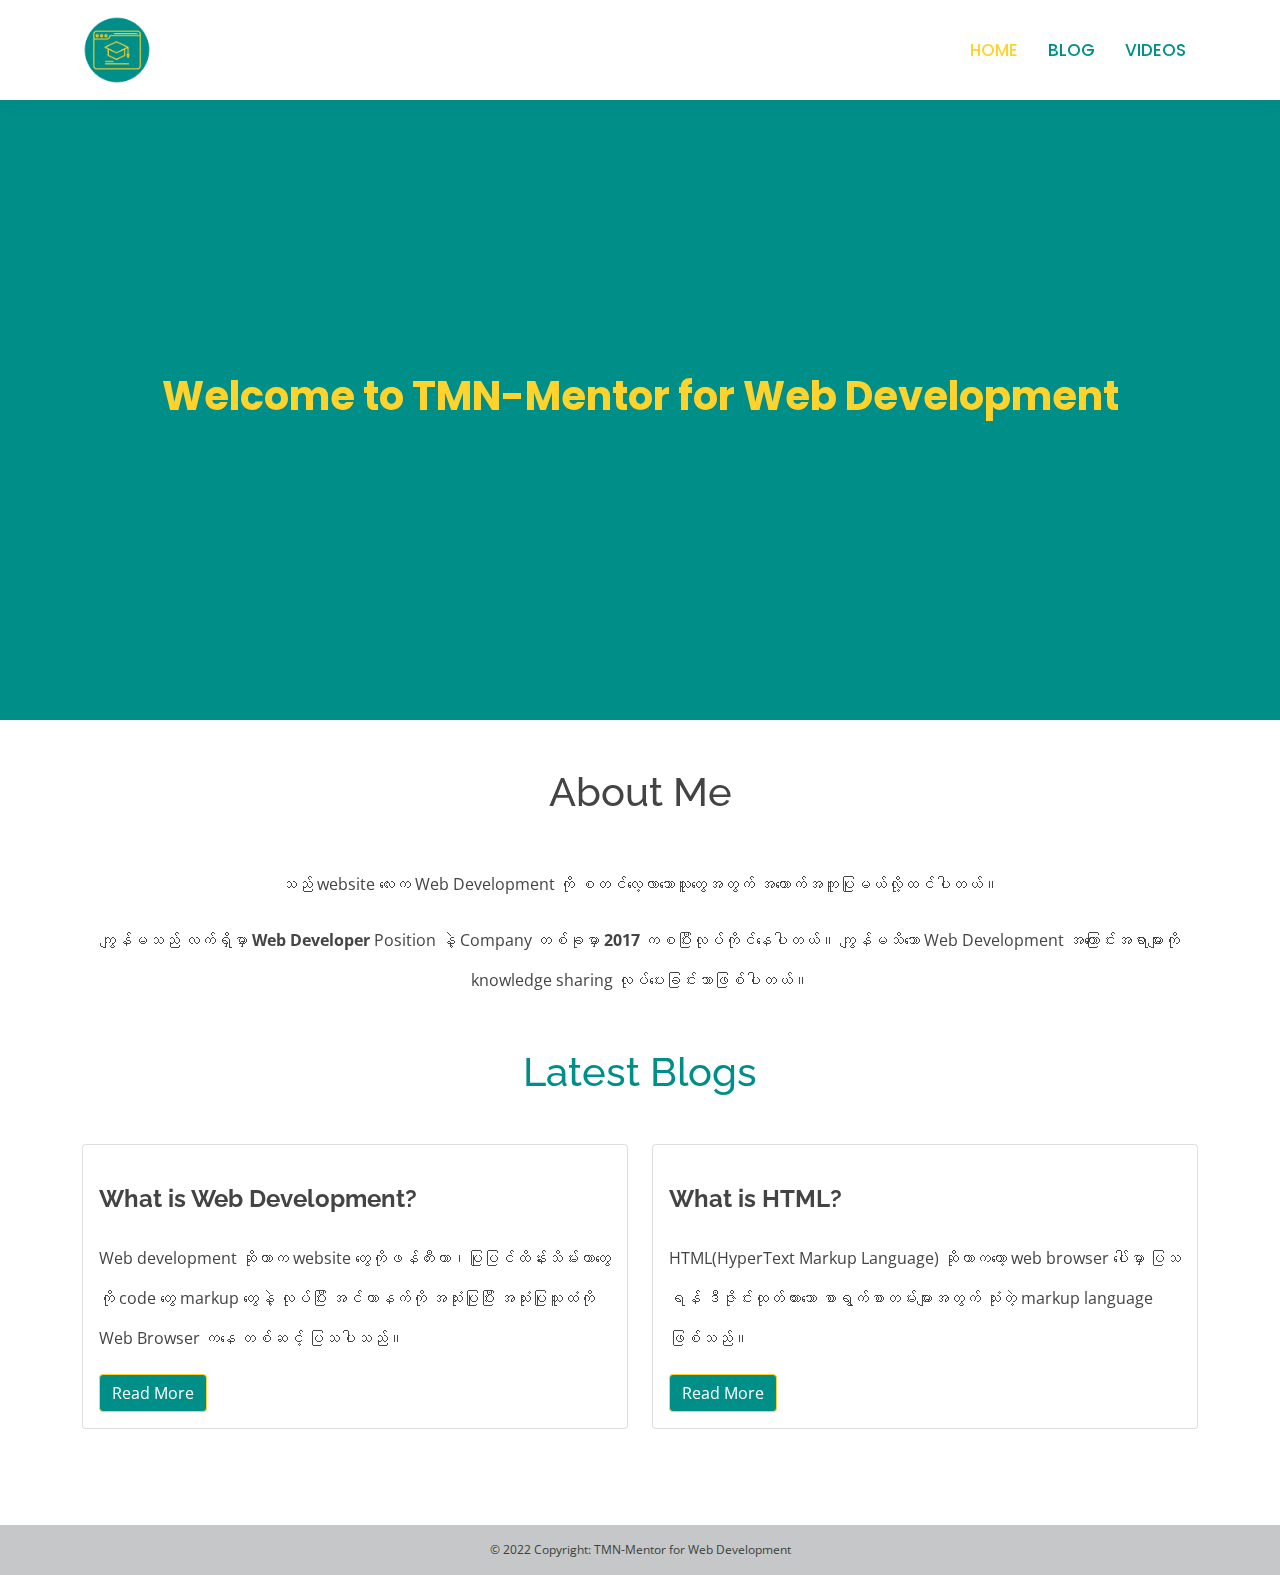
<file: index.html>
<!DOCTYPE html>
<html lang="en">

  <head>
    <meta charset="utf-8">
    <meta content="width=device-width, initial-scale=1.0" name="viewport">

    <title>TMN-Mentor for Web</title>
    <meta content="" name="description">
    <meta content="" name="keywords">

    <!-- Favicons -->
    <link href="img/favicon.ico" rel="icon">

    <!-- Google Fonts -->
    <link href="https://fonts.googleapis.com/css?family=Open+Sans:300,300i,400,400i,600,600i,700,700i|Raleway:300,300i,400,400i,500,500i,600,600i,700,700i|Poppins:300,300i,400,400i,500,500i,600,600i,700,700i" rel="stylesheet">

    <!-- Vendor CSS Files -->
    <link href="vendor/animate.css/animate.min.css" rel="stylesheet">
    <link href="vendor/aos/aos.css" rel="stylesheet">
    <link href="vendor/bootstrap/css/bootstrap.min.css" rel="stylesheet">
    <link href="vendor/bootstrap-icons/bootstrap-icons.css" rel="stylesheet">
    <link href="vendor/boxicons/css/boxicons.min.css" rel="stylesheet">
    <link href="vendor/remixicon/remixicon.css" rel="stylesheet">
    <link href="vendor/swiper/swiper-bundle.min.css" rel="stylesheet">

    <!-- Template Main CSS File -->
    <link href="css/style.css" rel="stylesheet">

  </head>

  <body>
    <!-- ======= Header ======= -->
    <header id="header" class="fixed-top">
      <div class="container header">
        <a href="index.html"><img src="img/logo.png" class="logo"></a>
        <div class="container d-flex align-items-center">
          <nav id="navbar" class="navbar order-last order-lg-0">
            <ul>
              <li><a class="active" href="index.html">Home</a></li>
              <li><a href="blog.html">Blog</a></li>
              <li><a href="video.html">Videos</a></li>
              <!-- <li><a href="example.html">Example of code file</a></li>
              <li><a href="Reference.html">References for coding</a></li> -->
            </ul>
            <i class="bi bi-list mobile-nav-toggle"></i>
          </nav><!-- .navbar -->
        </div>
      </div>
    </header><!-- End Header -->

    <!-- ======= Hero Section ======= -->
    <section id="hero" class="d-flex justify-content-center align-items-center">
      <div class="container position-relative" data-aos="zoom-in" data-aos-delay="100">
      <h1>Welcome to TMN-Mentor for Web Development</h1>
    </section>
    <!-- ======= End Hero Section ======= -->

    <!-- ======= Main Section ======= -->
    <main id="main">
      <div class="container" data-aos="fade-up">
        <h1 class="text-center m-5">About Me</h1>
        <div class="text-center">
          <p>သည် website လေးက Web Development ကို စတင်လေ့လာသောသူတွေအတွက် အထောက်အကူပြုမယ်လို့ထင်ပါတယ်။</p>
          <p>ကျွန်မသည် လက်ရှိမှာ <b>Web Developer</b> Position နဲ့ Company တစ်ခုမှာ <b>2017</b> ကစပြီးလုပ်ကိုင်နေပါတယ်။ ကျွန်မသိသော Web Development အကြောင်းအရာများကို knowledge sharing လုပ်ပေးခြင်းသာဖြစ်ပါတယ်။</p>
        </div>

        <a href="blog.html"><h1 class="text-center m-5">Latest Blogs</h1></a>
        <div class="row row-cols-1 row-cols-md-2 g-4">
          <div class="col">
            <div class="card">
              <div class="card-body">
                <h4 class="card-title"><strong>What is Web Development?</strong></h4>
                <p class="card-text">Web development ဆိုတာက website တွေကိုဖန်တီးတာ၊ပြုပြင်ထိန်းသိမ်းတာတွေကို code တွေ markup တွေနဲ့ လုပ်ပြီး အင်တာနက်ကို အသုံးပြုပြီး အသုံးပြုသူထံကို Web Browser ကနေ တစ်ဆင့် ပြသပါသည်။
                </p>
                <a href="web-development.html" class="btn btn-primary">Read More</a>
              </div>
            </div>
          </div>

          <div class="col">
            <div class="card">
              <div class="card-body">
                <h4 class="card-title"><strong>What is HTML?</strong></h4>
                <p class="card-text">HTML(HyperText Markup Language) ဆိုတာကတော့ web browser ပေါ်မှာ ပြသရန် ဒီဇိုင်းထုတ်ထားသော စာရွက်စာတမ်းများအတွက် သုံးတဲ့ markup language ဖြစ်သည်။</p>
                <a href="what’s-Html.html" class="btn btn-primary">Read More</a>
              </div>
            </div>
          </div>
        </div>
      </div>
    </main>
    <!-- ======= End Main Section ======= -->

    <!-- ======= Preloader Section ======= -->
    <div id="preloader"></div>
    <a href="#" class="back-to-top d-flex align-items-center justify-content-center"><i class="bi bi-arrow-up-short"></i></a>
    <!-- ======= End Preloader Section ======= -->

    <!-- ======= Footer Section ======= -->
    <footer class="bg-light text-center text-lg-start">
      <div class="text-center p-3" style="background-color: rgba(0, 0, 0, 0.2);">
        © 2022 Copyright: TMN-Mentor for Web Development</a>
      </div>
    </footer>
    <!-- ======= Footer Section ======= -->
     <!-- Vendor JS Files -->
    <script src="vendor/purecounter/purecounter.js"></script>
    <script src="vendor/aos/aos.js"></script>
    <script src="vendor/bootstrap/js/bootstrap.bundle.min.js"></script>
    <script src="vendor/swiper/swiper-bundle.min.js"></script>
    <script src="vendor/php-email-form/validate.js"></script>
    <!-- Template Main JS File -->
    <script src="js/main.js"></script>
  </body>
</html>
</file>
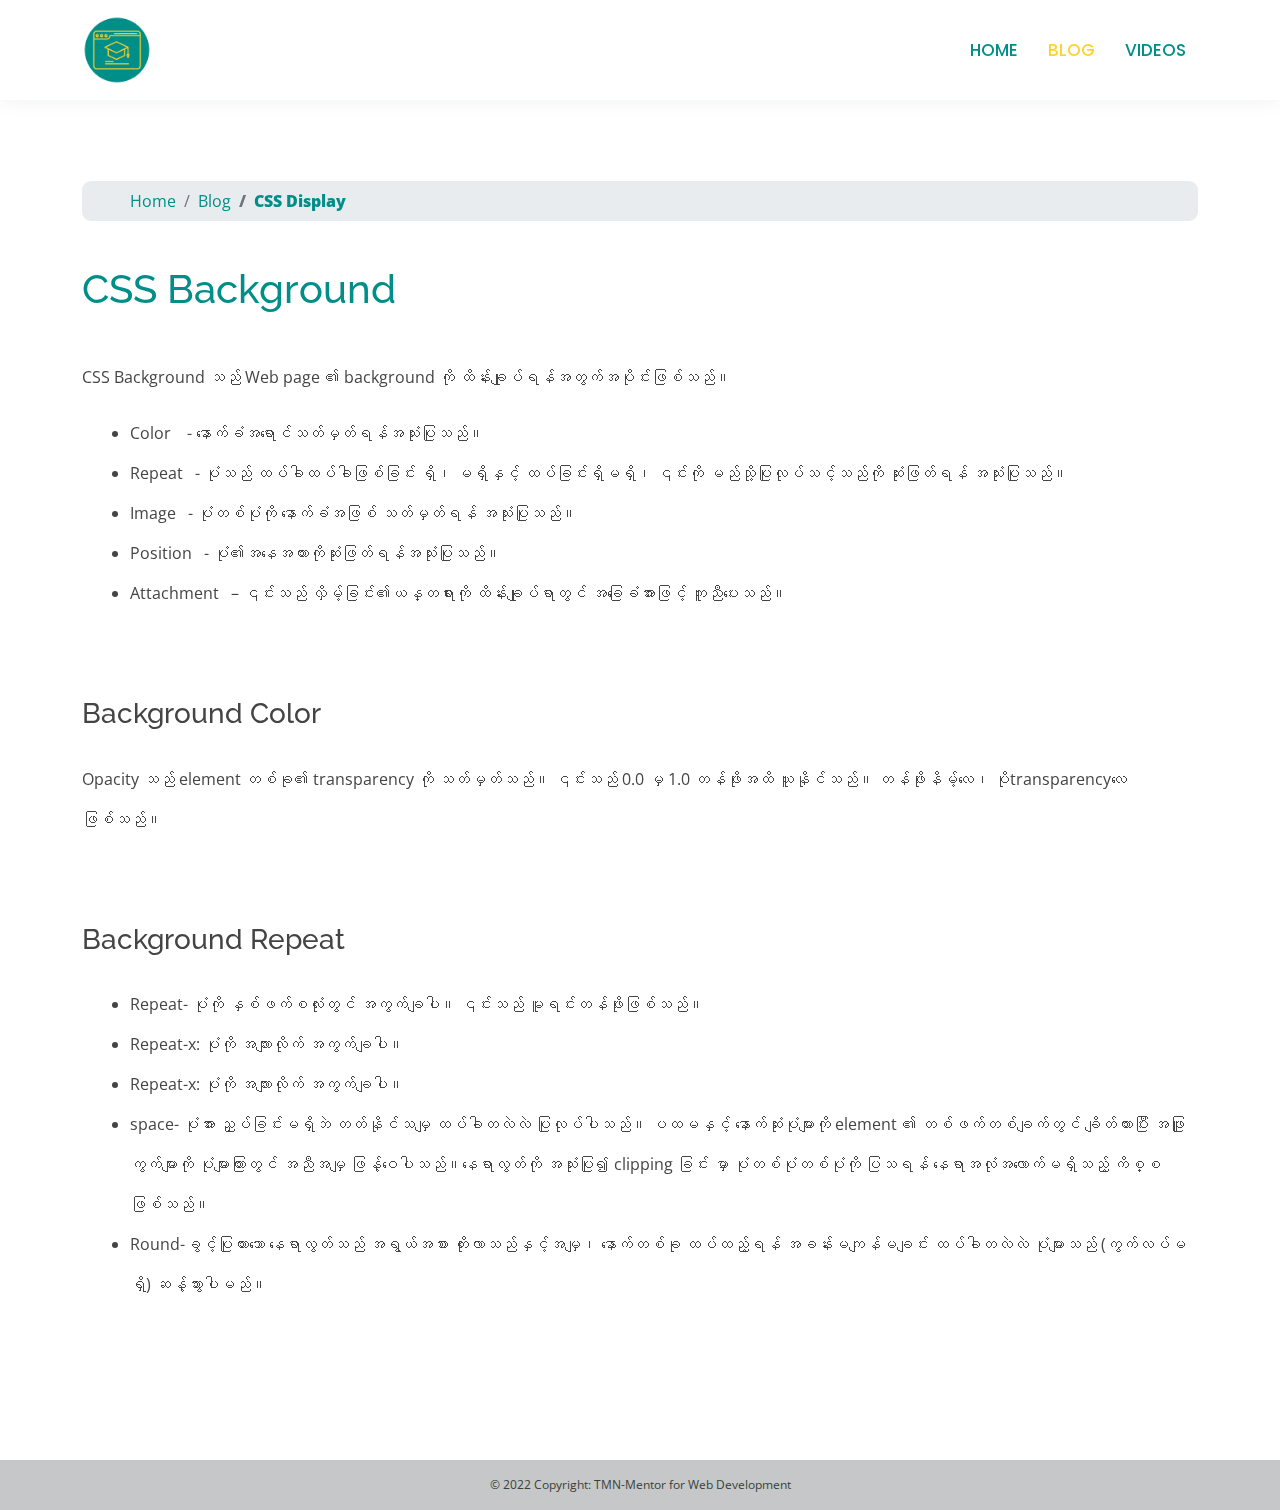
<file: css-background.html>
<!DOCTYPE html>
<html lang="en">

  <head>
    <meta charset="utf-8">
    <meta content="width=device-width, initial-scale=1.0" name="viewport">

    <title>CSS Background | TMN-Mentor for Web Development</title>
    <meta content="" name="description">
    <meta content="" name="keywords">

    <!-- Favicons -->
    <link href="img/favicon.ico" rel="icon">

    <!-- Google Fonts -->
    <link href="https://fonts.googleapis.com/css?family=Open+Sans:300,300i,400,400i,600,600i,700,700i|Raleway:300,300i,400,400i,500,500i,600,600i,700,700i|Poppins:300,300i,400,400i,500,500i,600,600i,700,700i" rel="stylesheet">

    <!-- Vendor CSS Files -->
    <link href="vendor/animate.css/animate.min.css" rel="stylesheet">
    <link href="vendor/aos/aos.css" rel="stylesheet">
    <link href="vendor/bootstrap/css/bootstrap.min.css" rel="stylesheet">
    <link href="vendor/bootstrap-icons/bootstrap-icons.css" rel="stylesheet">
    <link href="vendor/boxicons/css/boxicons.min.css" rel="stylesheet">
    <link href="vendor/remixicon/remixicon.css" rel="stylesheet">
    <link href="vendor/swiper/swiper-bundle.min.css" rel="stylesheet">

    <!-- Template Main CSS File -->
    <link href="css/style.css" rel="stylesheet">
    
  </head>

  <body>
    <!-- ======= Header ======= -->
    <header id="header" class="fixed-top">
      <div class="container header">
        <a href="index.html"><img src="img/logo.png" class="logo"></a>
        <div class="container d-flex align-items-center">
          <nav id="navbar" class="navbar order-last order-lg-0">
            <ul>
              <li><a href="index.html">Home</a></li>
              <li><a class="active" href="blog.html">Blog</a></li>
              <li><a href="video.html">Videos</a></li>
            </ul>
            <i class="bi bi-list mobile-nav-toggle"></i>
          </nav>
        </div>
      </div>
    </header>
    <!-- ======= End Header ======= -->

    <!-- ======= Section ======= -->
    <section class="detail-text">
      <div class="container position-relative" data-aos="zoom-in" data-aos-delay="100">
        <main id="main">
            <ul class="breadcrumbs">
              <li class="breadcrumbs-item"><a href="index.html">Home </a></li>
              <li class="breadcrumbs-item"><a href="blog.html">Blog </a></li>
              <li class="breadcrumbs-item active">CSS Display</li>
            </ul>
            <h1>CSS Background</h1>
            <p>CSS Background သည်   Web page ၏ background ကို ထိန်းချုပ်ရန်အတွက်အပိုင်းဖြစ်သည်။</p>
            <ul>
              <li>Color &nbsp;&nbsp;&nbsp;- နောက်ခံအရောင်သတ်မှတ်ရန်အသုံးပြုသည်။</li>
              <li>Repeat&nbsp;&nbsp;&nbsp;- ပုံသည် ထပ်ခါထပ်ခါဖြစ်ခြင်း ရှိ၊ မရှိနှင့် ထပ်ခြင်းရှိမရှိ၊ ၎င်းကို မည်သို့ပြုလုပ်သင့်သည်ကို ဆုံးဖြတ်ရန် အသုံးပြုသည်။</li>
              <li>Image&nbsp;&nbsp;&nbsp;- ပုံတစ်ပုံကို နောက်ခံအဖြစ် သတ်မှတ်ရန် အသုံးပြုသည်။</li>
              <li>Position&nbsp;&nbsp;&nbsp;- ပုံ၏အနေအထားကိုဆုံးဖြတ်ရန်အသုံးပြုသည်။</li>
              <li>Attachment&nbsp;&nbsp;&nbsp;– ၎င်းသည် လှိမ့်ခြင်း၏ယန္တရားကို ထိန်းချုပ်ရာတွင် အခြေခံအားဖြင့် ကူညီပေးသည်။</li>
            </ul>

            <h3>Background Color</h3>
            <p>Opacity သည် element တစ်ခု၏ transparency ကို သတ်မှတ်သည်။ ၎င်းသည် 0.0 မှ 1.0 တန်ဖိုးအထိ ယူနိုင်သည်။ တန်ဖိုးနိမ့်လေ၊ ပိုtransparencyလေဖြစ်သည်။</p>

            <h3>Background Repeat</h3>
            <ul>
              <li>Repeat- ပုံကို နှစ်ဖက်စလုံးတွင် အကွက်ချပါ။ ၎င်းသည် မူရင်းတန်ဖိုးဖြစ်သည်။</li>
              <li>Repeat-x: ပုံကို အလျားလိုက် အကွက်ချပါ။</li>
              <li>Repeat-x: ပုံကို အလျားလိုက် အကွက်ချပါ။</li>
              <li>space- ပုံအား ညှပ်ခြင်းမရှိဘဲ တတ်နိုင်သမျှ ထပ်ခါတလဲလဲ ပြုလုပ်ပါသည်။ ပထမနှင့် နောက်ဆုံးပုံများကို element ၏ တစ်ဖက်တစ်ချက်တွင် ချိတ်ထားပြီး အဖြူကွက်များကို ပုံများကြားတွင် အညီအမျှ ဖြန့်ဝေပါသည်။နေရာလွတ်ကို အသုံးပြု၍ clipping ခြင်း မှာ ပုံတစ်ပုံတစ်ပုံကို ပြသရန် နေရာအလုံအလောက်မရှိသည့် ကိစ္စဖြစ်သည်။</li>
              <li>Round-ခွင့်ပြုထားသော နေရာလွတ်သည် အရွယ်အစား တိုးလာသည်နှင့်အမျှ၊ နောက်တစ်ခု ထပ်ထည့်ရန် အခန်းမကျန်မချင်း ထပ်ခါတလဲလဲ ပုံများသည် (ကွက်လပ်မရှိ) ဆန့်သွားပါမည်။ </li>
            </ul>
          </main>
      </div>
    </section>
    <!-- ======= End Section ======= -->

    <!-- ======= Preloader ======= -->
    <div id="preloader"></div>
    <a href="#" class="back-to-top d-flex align-items-center justify-content-center"><i class="bi bi-arrow-up-short"></i></a>
    <!-- ======= End Preloader ======= -->

    <!-- ======= Footer ======= -->
    <footer class="bg-light text-center text-lg-start">
      <div class="text-center p-3" style="background-color: rgba(0, 0, 0, 0.2);">
        © 2022 Copyright: TMN-Mentor for Web Development</a>
      </div>
    </footer>
    <!-- ======= End Footer ======= -->

    <!-- Vendor JS Files -->
    <script src="vendor/purecounter/purecounter.js"></script>
    <script src="vendor/aos/aos.js"></script>
    <script src="vendor/bootstrap/js/bootstrap.bundle.min.js"></script>
    <script src="vendor/swiper/swiper-bundle.min.js"></script>
    <script src="vendor/php-email-form/validate.js"></script>

    <!-- Template Main JS File -->
    <script src="js/main.js"></script>
  </body>
</html>
</file>
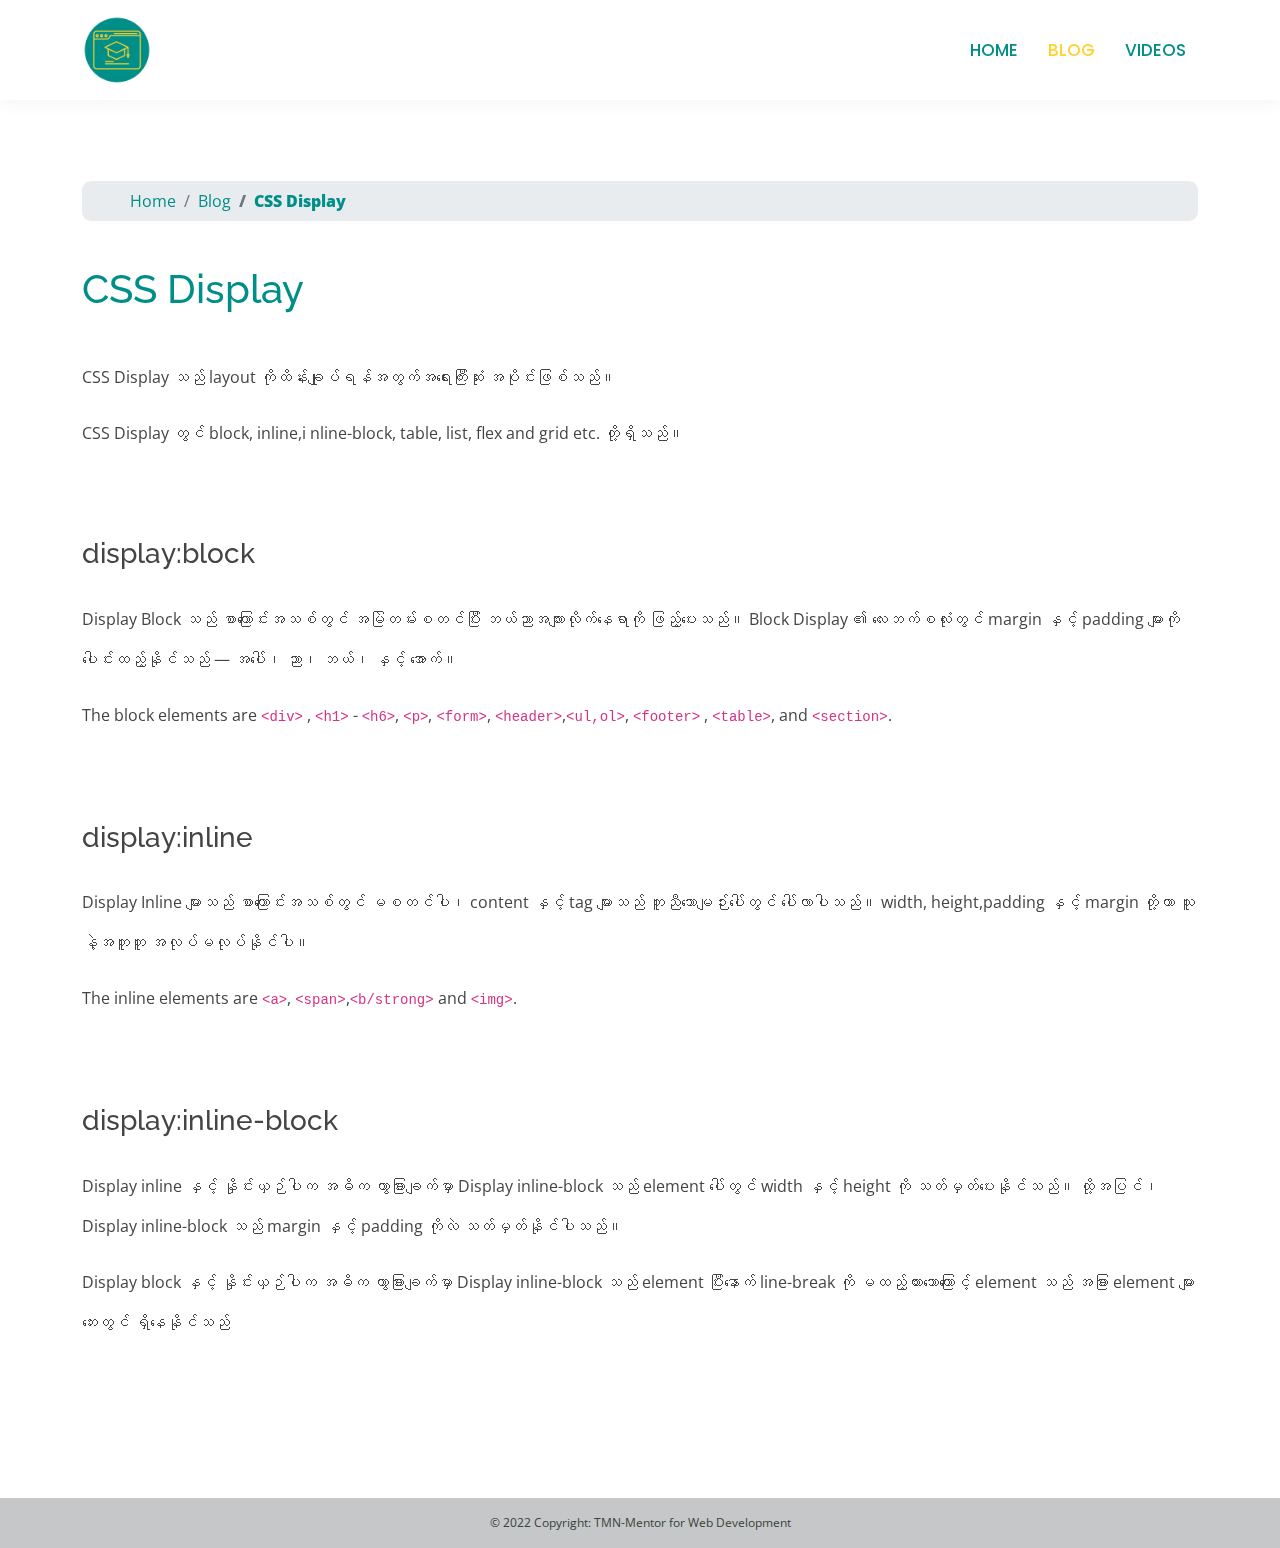
<file: css-display.html>
<!DOCTYPE html>
<html lang="en">

  <head>
    <meta charset="utf-8">
    <meta content="width=device-width, initial-scale=1.0" name="viewport">

    <title>CSS Display | TMN-Mentor for Web Development</title>
    <meta content="" name="description">
    <meta content="" name="keywords">

    <!-- Favicons -->
    <link href="img/favicon.ico" rel="icon">

    <!-- Google Fonts -->
    <link href="https://fonts.googleapis.com/css?family=Open+Sans:300,300i,400,400i,600,600i,700,700i|Raleway:300,300i,400,400i,500,500i,600,600i,700,700i|Poppins:300,300i,400,400i,500,500i,600,600i,700,700i" rel="stylesheet">

    <!-- Vendor CSS Files -->
    <link href="vendor/animate.css/animate.min.css" rel="stylesheet">
    <link href="vendor/aos/aos.css" rel="stylesheet">
    <link href="vendor/bootstrap/css/bootstrap.min.css" rel="stylesheet">
    <link href="vendor/bootstrap-icons/bootstrap-icons.css" rel="stylesheet">
    <link href="vendor/boxicons/css/boxicons.min.css" rel="stylesheet">
    <link href="vendor/remixicon/remixicon.css" rel="stylesheet">
    <link href="vendor/swiper/swiper-bundle.min.css" rel="stylesheet">

    <!-- Template Main CSS File -->
    <link href="css/style.css" rel="stylesheet">
    
  </head>

  <body>
    <!-- ======= Header ======= -->
    <header id="header" class="fixed-top">
      <div class="container header">
        <a href="index.html"><img src="img/logo.png" class="logo"></a>
        <div class="container d-flex align-items-center">
          <nav id="navbar" class="navbar order-last order-lg-0">
            <ul>
              <li><a href="index.html">Home</a></li>
              <li><a class="active" href="blog.html">Blog</a></li>
              <li><a href="video.html">Videos</a></li>
            </ul>
            <i class="bi bi-list mobile-nav-toggle"></i>
          </nav>
        </div>
      </div>
    </header>
    <!-- ======= End Header ======= -->

    <!-- ======= Section ======= -->
    <section class="detail-text">
      <div class="container position-relative" data-aos="zoom-in" data-aos-delay="100">
        <main id="main">
            <ul class="breadcrumbs">
              <li class="breadcrumbs-item"><a href="index.html">Home </a></li>
              <li class="breadcrumbs-item"><a href="blog.html">Blog </a></li>
              <li class="breadcrumbs-item active">CSS Display</li>
            </ul>
            <h1>CSS Display</h1>
            <p>CSS Display သည် layout ကိုထိန်းချုပ်ရန်အတွက်အရေးကြီးဆုံး အပိုင်းဖြစ်သည်။</p>

            <p>CSS Display တွင် block, inline,i nline-block, table, list, flex and grid etc. တို့ရှိသည်။</p>
            <h3>display:block </h3>
            <p>Display Block သည် စာကြောင်းအသစ်တွင် အမြဲတမ်းစတင်ပြီး ဘယ်ညာအလျားလိုက်နေရာကို ဖြည့်ပေးသည်။ Block Display ၏ လေးဘက်စလုံးတွင် margin နှင့် padding များကို ပေါင်းထည့်နိုင်သည် — အပေါ်၊ ညာ၊ ဘယ်၊ နှင့် အောက်။</p>
            <p> The block elements are <code>&lt;div&gt;</code> , <code>&lt;h1&gt;</code> - <code>&lt;h6&gt;</code>, <code>&lt;p&gt;</code>, <code>&lt;form&gt;</code>, <code>&lt;header&gt;</code>,<code>&lt;ul,ol&gt;</code>, <code>&lt;footer&gt;</code> , <code>&lt;table&gt;</code>, and <code>&lt;section&gt;</code>.</p>

            <h3>display:inline</h3>
            <p>Display Inline များသည် စာကြောင်းအသစ်တွင် မစတင်ပါ၊ content နှင့် tag များသည် တူညီသောမျဉ်းပေါ်တွင် ပေါ်လာပါသည်။ width, height,padding နှင့် margin တို့ဟာ သူနဲ့အတူတူ အလုပ်မလုပ်နိုင်ပါ။</p>
            <p> The inline elements are <code>&lt;a&gt;</code>, <code>&lt;span&gt;</code>,<code>&lt;b/strong&gt;</code> and <code>&lt;img&gt;</code>.

            <h3>display:inline-block</h3>
            <p> Display inline နှင့် နှိုင်းယှဉ်ပါက အဓိက ကွာခြားချက်မှာ Display inline-block သည် element ပေါ်တွင် width နှင့် height ကို သတ်မှတ်ပေးနိုင်သည်။ ထို့အပြင်၊ Display inline-block သည် margin နှင့် padding ကိုလဲ သတ်မှတ်နိုင်ပါသည်။</p>

            <p>Display block နှင့် နှိုင်းယှဉ်ပါက အဓိက ကွာခြားချက်မှာ Display inline-block သည် element ပြီးနောက် line-break ကို မထည့်ထားသောကြောင့် element သည် အခြား element များဘေးတွင် ရှိနေနိုင်သည်</p>
        </main>
      </div>
    </section>
    <!-- ======= End Section ======= -->

    <!-- ======= Preloader ======= -->
    <div id="preloader"></div>
    <a href="#" class="back-to-top d-flex align-items-center justify-content-center"><i class="bi bi-arrow-up-short"></i></a>
    <!-- ======= End Preloader ======= -->

    <!-- ======= Footer ======= -->
    <footer class="bg-light text-center text-lg-start">
      <div class="text-center p-3" style="background-color: rgba(0, 0, 0, 0.2);">
        © 2022 Copyright: TMN-Mentor for Web Development</a>
      </div>
    </footer>
    <!-- ======= End Footer ======= -->

    <!-- Vendor JS Files -->
    <script src="vendor/purecounter/purecounter.js"></script>
    <script src="vendor/aos/aos.js"></script>
    <script src="vendor/bootstrap/js/bootstrap.bundle.min.js"></script>
    <script src="vendor/swiper/swiper-bundle.min.js"></script>
    <script src="vendor/php-email-form/validate.js"></script>

    <!-- Template Main JS File -->
    <script src="js/main.js"></script>
  </body>
</html>
</file>
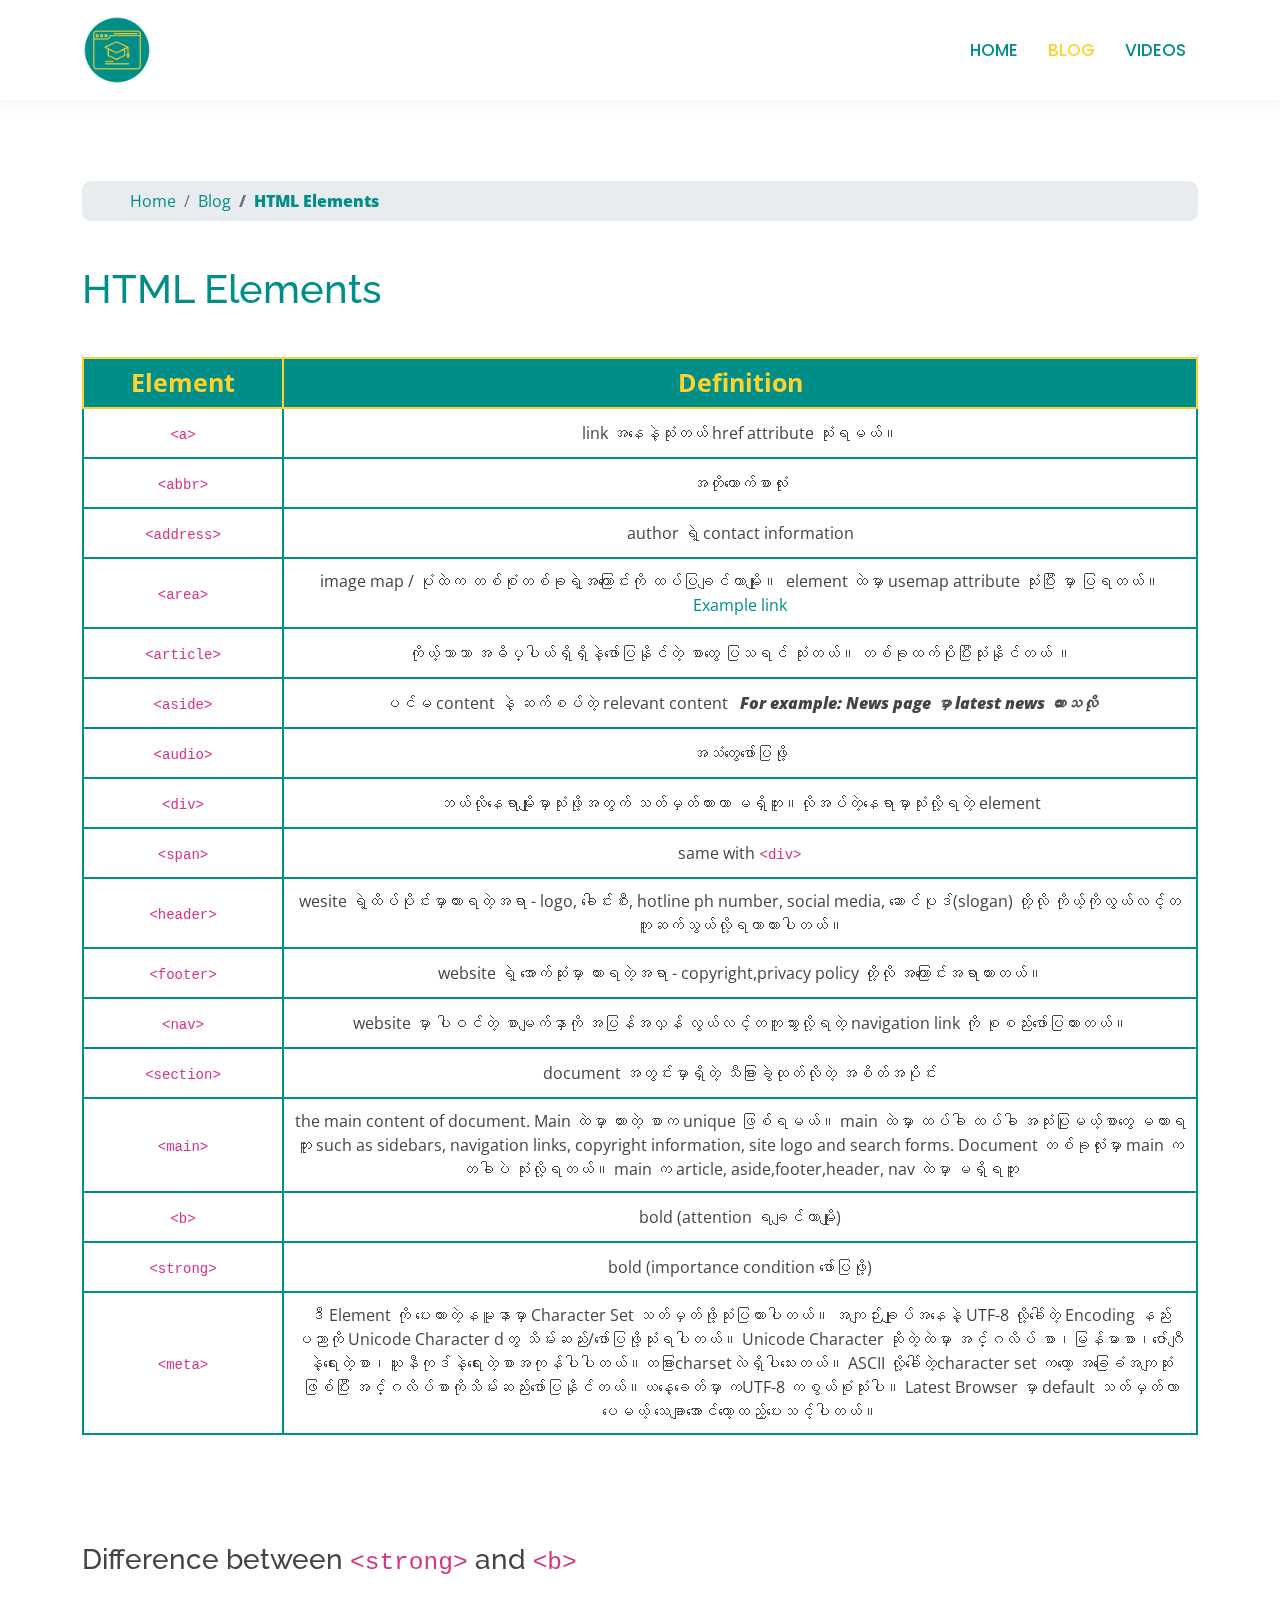
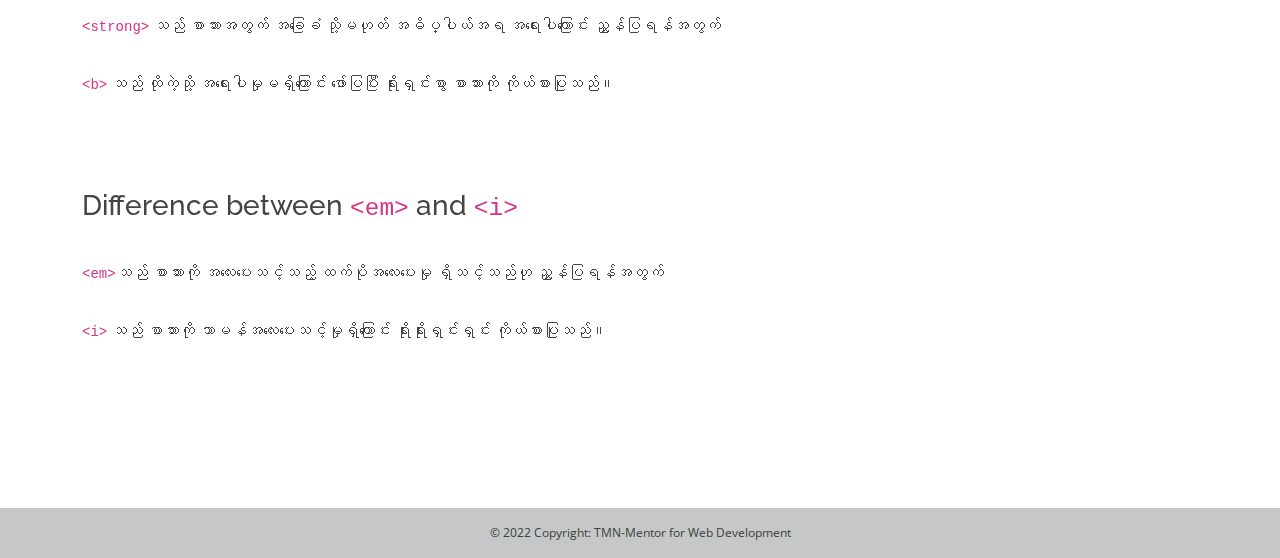
<file: html-element.html>
<!DOCTYPE html>
<html lang="en">

  <head>
    <meta charset="utf-8">
    <meta content="width=device-width, initial-scale=1.0" name="viewport">

    <title>HTML Elements | TMN-Mentor for Web Development</title>
    <meta content="" name="description">
    <meta content="" name="keywords">

    <!-- Favicons -->
    <link href="img/favicon.ico" rel="icon">

    <!-- Google Fonts -->
    <link href="https://fonts.googleapis.com/css?family=Open+Sans:300,300i,400,400i,600,600i,700,700i|Raleway:300,300i,400,400i,500,500i,600,600i,700,700i|Poppins:300,300i,400,400i,500,500i,600,600i,700,700i" rel="stylesheet">

    <!-- Vendor CSS Files -->
    <link href="vendor/animate.css/animate.min.css" rel="stylesheet">
    <link href="vendor/aos/aos.css" rel="stylesheet">
    <link href="vendor/bootstrap/css/bootstrap.min.css" rel="stylesheet">
    <link href="vendor/bootstrap-icons/bootstrap-icons.css" rel="stylesheet">
    <link href="vendor/boxicons/css/boxicons.min.css" rel="stylesheet">
    <link href="vendor/remixicon/remixicon.css" rel="stylesheet">
    <link href="vendor/swiper/swiper-bundle.min.css" rel="stylesheet">

    <!-- Template Main CSS File -->
    <link href="css/style.css" rel="stylesheet">
  </head>

  <body>
    <!-- ======= Header ======= -->
    <header id="header" class="fixed-top">
      <div class="container header">
      <a href="index.html"><img src="img/logo.png" class="logo"></a>
      <div class="container d-flex align-items-center">
        <nav id="navbar" class="navbar order-last order-lg-0">
          <ul>
            <li><a href="index.html">Home</a></li>
            <li><a class="active" href="blog.html">Blog</a></li>
            <li><a href="video.html">Videos</a></li>
          </ul>
          <i class="bi bi-list mobile-nav-toggle"></i>
        </nav><!-- .navbar -->

      </div>
      </div>
    </header>
    <!-- ======= End Header ======= -->

    <!-- ======= Section ======= -->
    <section class="detail-text">
      <div class="container position-relative" data-aos="zoom-in" data-aos-delay="100">
        <main id="main">
          <ul class="breadcrumbs">
            <li class="breadcrumbs-item"><a href="index.html">Home </a></li>
            <li class="breadcrumbs-item"><a href="blog.html">Blog </a></li>
            <li class="breadcrumbs-item active">HTML Elements</li>
          </ul>
           <h1>HTML Elements</h1>
          <table>
            <colgroup>
              <col span="1" style="width:200px"></col>
            </colgroup>
            <tr>
              <th>Element</th>
              <th>Definition</th>
            </tr>
            <tr>
              <td> <code>&lt;a&gt;</code> </td>
              <td>link အနေနဲ့သုံးတယ် href attribute သုံးရမယ်။</td>
            </tr>
            <tr>
              <td> <code>&lt;abbr&gt;</code> </td>
              <td>အတိုကောက်စာလုံး</td>
            </tr>
            <tr>
              <td> <code>&lt;address&gt;</code> </td>
              <td>author ရဲ့ contact information </td>
            </tr>
            <tr>
              <td> <code>&lt;area&gt;</code> </td>
              <td>image map / ပုံထဲက တစ်စုံတစ်ခုရဲ့အကြောင်းကို ထပ်ပြချင်တာမျိုး။ <img> element ထဲမှာ usemap attribute သုံးပြီး <map > မှာ ပြရတယ်။  <a href="https://www.w3schools.com/tags/tag_area.asp">Example link</a>
              </td>
            </tr>
            <tr>
              <td> <code>&lt;article&gt;</code> </td>
              <td>ကိုယ့်ဘာသာ အဓိပ္ပါယ်ရှိရှိနဲ့ဖော်ပြနိုင်တဲ့ စာတွေ ပြသရင် သုံးတယ်။ တစ်ခုထက်ပိုပြီးသုံးနိုင်တယ် ။</td>
            </tr>
            <tr>
              <td> <code>&lt;aside&gt;</code> </td>
              <td>ပင်မ content နဲ့ ဆက်စပ်တဲ့ relevant content &nbsp; <em style="font-weight: 900;">For example: News page မှာ latest news ထားသလို</em></td>
            </tr>
            <tr>
              <td> <code>&lt;audio&gt;</code> </td>
              <td>အသံတွေဖော်ပြဖို့</td>
            </tr>
            <tr>
              <td> <code>&lt;div&gt;</code> </td>
              <td>ဘယ်လိုနေရာမျိုးမှာသုံးဖို့အတွက် သတ်မှတ်ထားတာ မရှိဘူး။လိုအပ်တဲ့နေရာမှာသုံးလို့ရတဲ့ element</td>
            </tr>
            <tr>
              <td> <code>&lt;span&gt;</code> </td>
              <td>same with <code>&lt;div&gt;</code></td>
            </tr>
            <tr>
              <td> <code>&lt;header&gt;</code> </td>
              <td>wesite ရဲ့ထိပ်ပိုင်းမှာထားရတဲ့အရာ - logo, ခေါင်းစီး, hotline ph number, social media, ဆောင်ပုဒ်(slogan) တို့လို ကိုယ့်ကိုလွယ်လင့်တကူဆက်သွယ်လို့ရတာထားပါတယ်။</code></td>
            </tr>
            <tr>
              <td> <code>&lt;footer&gt;</code> </td>
              <td>website ရဲ့ အောက်ဆုံးမှာ ထားရတဲ့အရာ - copyright,privacy policy တို့လို အကြောင်းအရာထားတယ်။</code></td>
            </tr>
            <tr>
              <td> <code>&lt;nav&gt;</code> </td>
              <td>website မှာ ပါဝင်တဲ့ စာမျက်နှာကို အပြန်အလှန် လွယ်လင့်တကူသွားလို့ရတဲ့ navigation link ကို စုစည်းဖော်ပြထားတယ်။</code></td>
            </tr>
            <tr>
              <td> <code>&lt;section&gt;</code> </td>
              <td>document အတွင်းမှာရှိတဲ့ သီခြားခွဲထုတ်လိုတဲ့ အစိတ်အပိုင်း </code></td>
            </tr>
            <tr>
              <td> <code>&lt;main&gt;</code> </td>
              <td>the main content of document. Main ထဲမှာ ထားတဲ့ စာက unique ဖြစ်ရမယ်။ main ထဲမှာ ထပ်ခါ ထပ်ခါ အသုံးပြုမယ့်စာတွေ မထားရဘူး such as sidebars, navigation links, copyright information, site logo and search forms. Document တစ်ခုလုံးမှာ main က တခါပဲ သုံးလို့ရတယ်။ main က article, aside,footer,header, nav ထဲမှာ မရှိရဘူး</td>
            </tr>
            <tr>
              <td> <code>&lt;b&gt;</code> </td>
              <td>bold (attention ရချင်တာမျိုး)</code></td>
            </tr>
            <tr>
              <td> <code>&lt;strong&gt;</code> </td>
              <td>bold (importance condition ဖော်ပြဖို့)</code></td>
            </tr>
            <tr>
              <td> <code>&lt;meta&gt;</code> </td>
              <td>ဒီ Element ကို ပေးထားတဲ့နမူနာမှာ Character Set သတ်မှတ်ဖို့သုံးပြထားပါတယ်။ အကျဉ်းချုပ်အနေနဲ့ UTF-8 လို့ခေါ်တဲ့ Encoding နည်းပညာကို Unicode Character dတွ သိမ်းဆည်း/ဖော်ပြဖို့သုံးရပါတယ်။ Unicode Character ဆိုတဲ့ထဲမှာ အင်္ဂလိပ် စာ၊မြန်မာစာ၊ဇော်ဂျီနဲ့ရေးတဲ့စာ၊ယူနီကုဒ်နဲ့ရေးတဲ့စာအကုန်ပါပါတယ်။တခြားcharsetလဲရှိပါသေးတယ်။ ASCII လို့ခေါ်တဲ့character set ကတော့ အခြေခံအကျဆုံးဖြစ်ပြီး အင်္ဂလိပ်စာကိုသိမ်းဆည်းဖော်ပြနိုင်တယ်။ယနေ့ခေတ်မှာ ကUTF-8 ကစွယ်စုံသုံးပါ။ Latest Browser မှာ default သတ်မှတ်လာပေမယ့် သေချာအောင်တော့ထည့်ပေးသင့်ပါတယ်။</code></td>
            </tr>
          </table>
          <br>

          <h3>Difference between <code>&lt;strong&gt;</code> and <code>&lt;b&gt;</code></h3>
          <p><code>&lt;strong&gt;</code> သည် စာသားအတွက် အခြေခံ သို့မဟုတ် အဓိပ္ပါယ်အရ အရေးပါကြောင်း ညွှန်ပြရန်အတွက် </p><p><code>&lt;b&gt;</code> သည် ထိုကဲ့သို့ အရေးပါမှုမရှိကြောင်း ဖော်ပြပြီး ရိုးရှင်းစွာ စာသားကို ကိုယ်စားပြုသည်။</p>

          <h3>Difference between <code>&lt;em&gt;</code> and <code>&lt;i&gt;</code></h3>
          <p><code>&lt;em&gt;</code>သည် စာသားကို အလေးပေးသင့်သည့် ထက်ပိုအလေးပေးမှု ရှိသင့်သည်ဟု ညွှန်ပြရန်အတွက် </p><p> <code>&lt;i&gt;</code> သည် စာသားကို  သာမန်အလေးပေးသင့်မှုရှိကြောင်း ရိုးရိုးရှင်းရှင်း ကိုယ်စားပြုသည်။</p>
        </main>
      </div>
    </section>
    <!-- ======= End Section ======= -->

    <!-- ======= Preloader ======= -->
    <div id="preloader"></div>
    <a href="#" class="back-to-top d-flex align-items-center justify-content-center"><i class="bi bi-arrow-up-short"></i></a>
    <!-- ======= End Preloader ======= -->

    <!-- ======= Footer ======= -->
    <footer class="bg-light text-center text-lg-start">
      <div class="text-center p-3" style="background-color: rgba(0, 0, 0, 0.2);">
        © 2022 Copyright: TMN-Mentor for Web Development</a>
      </div>
    </footer>
    <!-- ======= End Footer ======= -->

    <!-- Vendor JS Files -->
    <script src="vendor/purecounter/purecounter.js"></script>
    <script src="vendor/aos/aos.js"></script>
    <script src="vendor/bootstrap/js/bootstrap.bundle.min.js"></script>
    <script src="vendor/swiper/swiper-bundle.min.js"></script>
    <script src="vendor/php-email-form/validate.js"></script>

    <!-- Template Main JS File -->
    <script src="js/main.js"></script>
  </body>
</html>
</file>
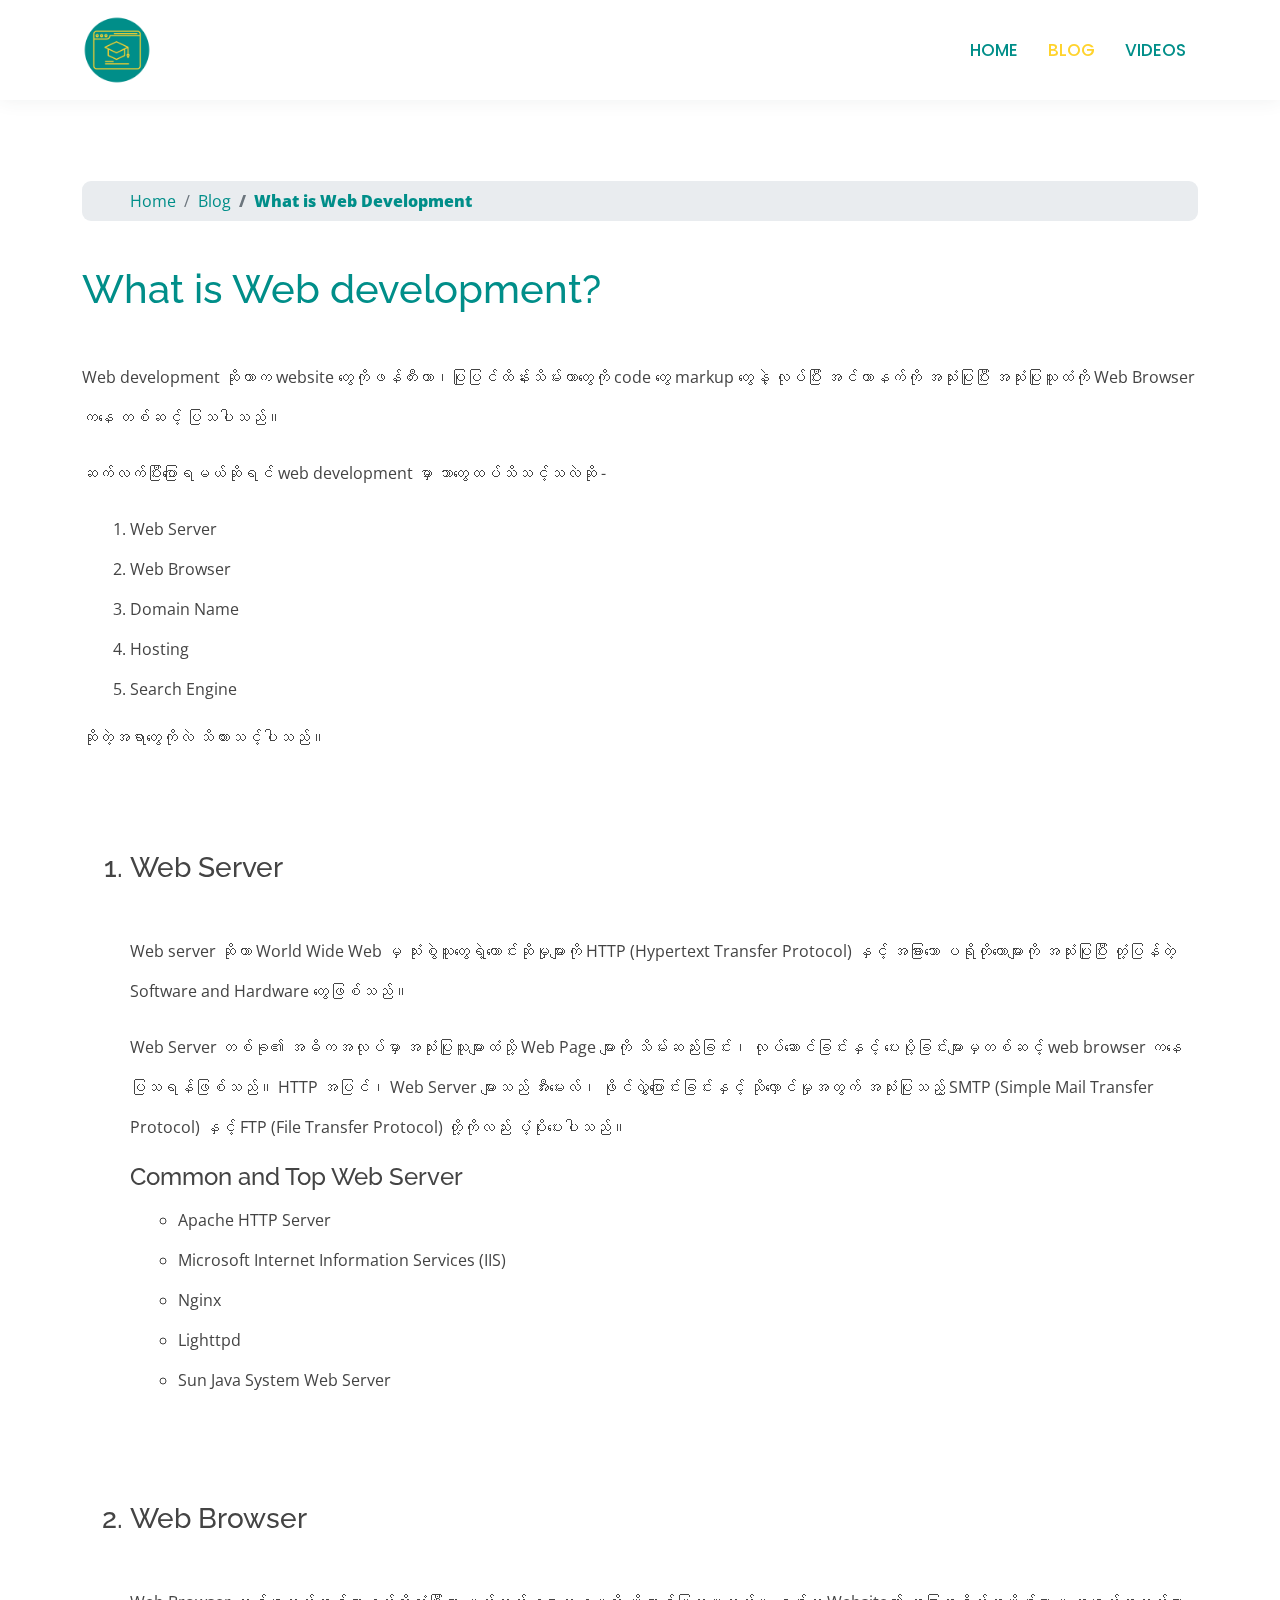
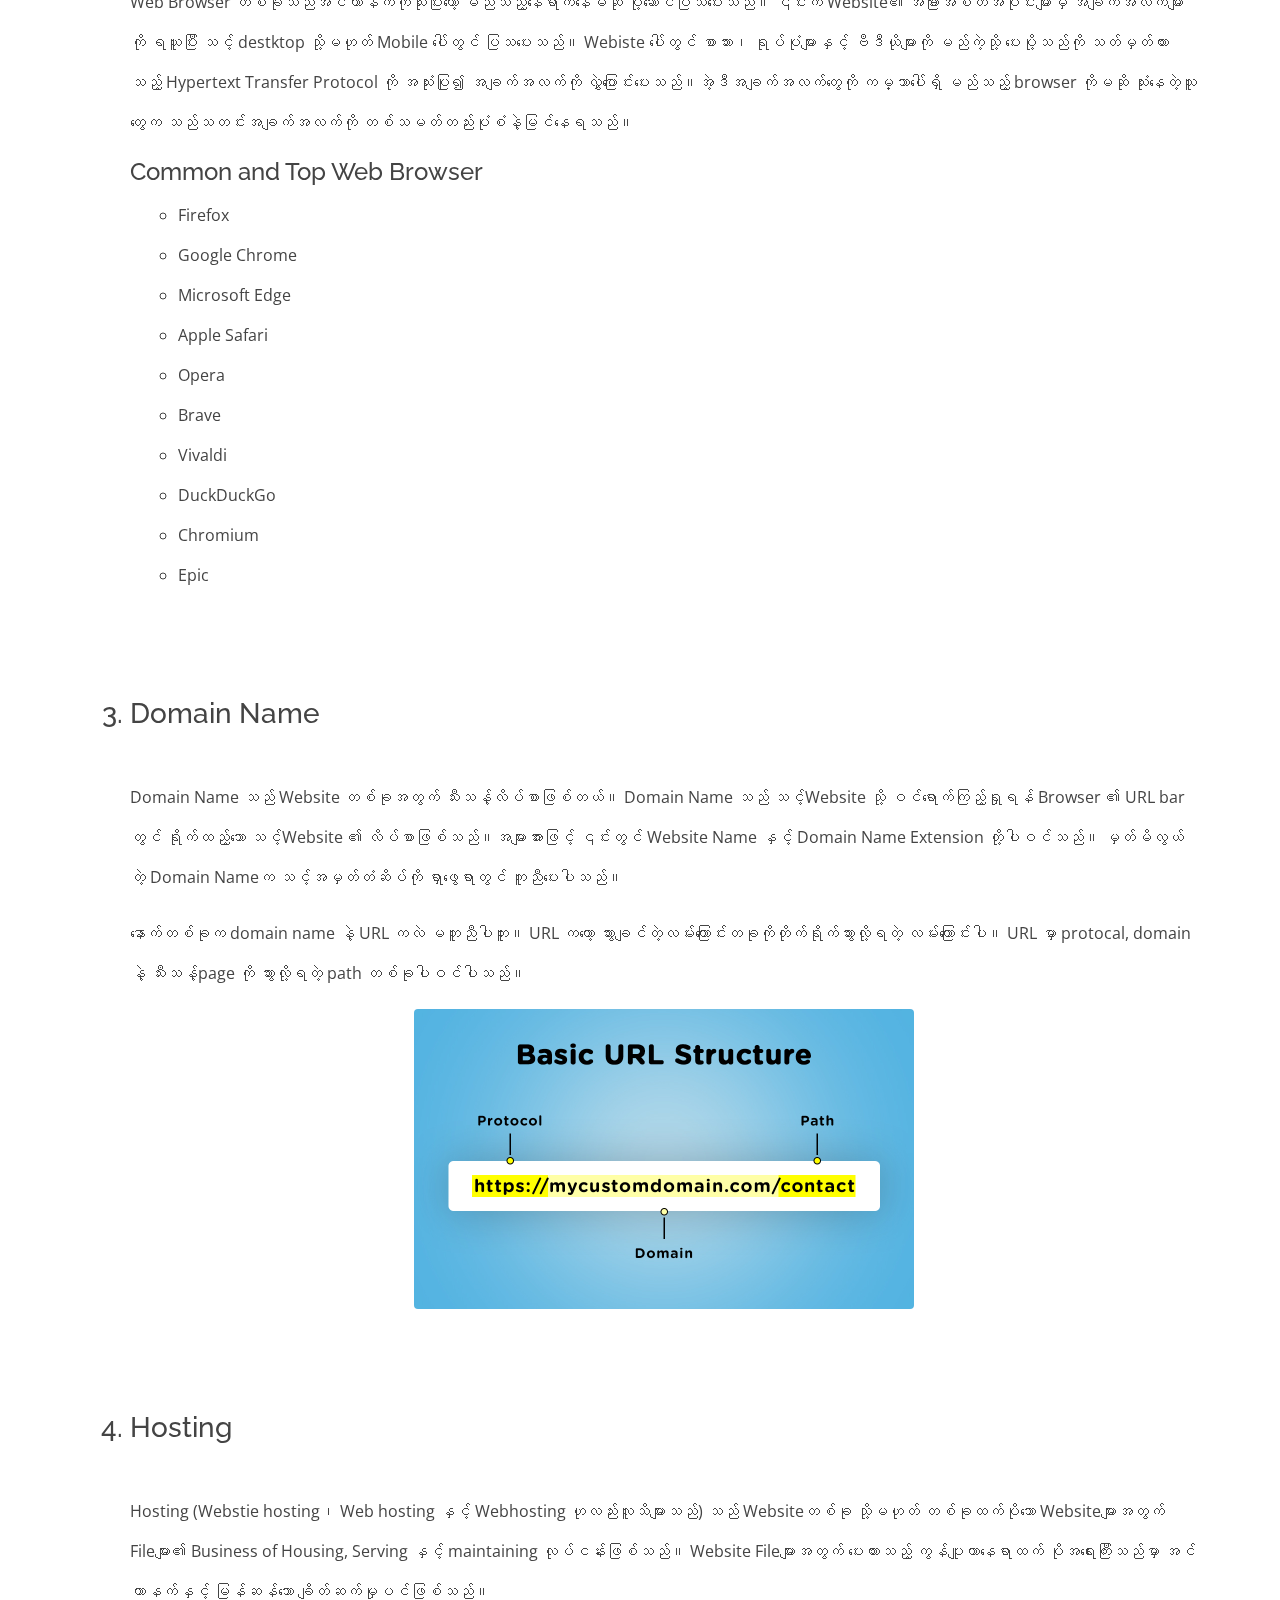
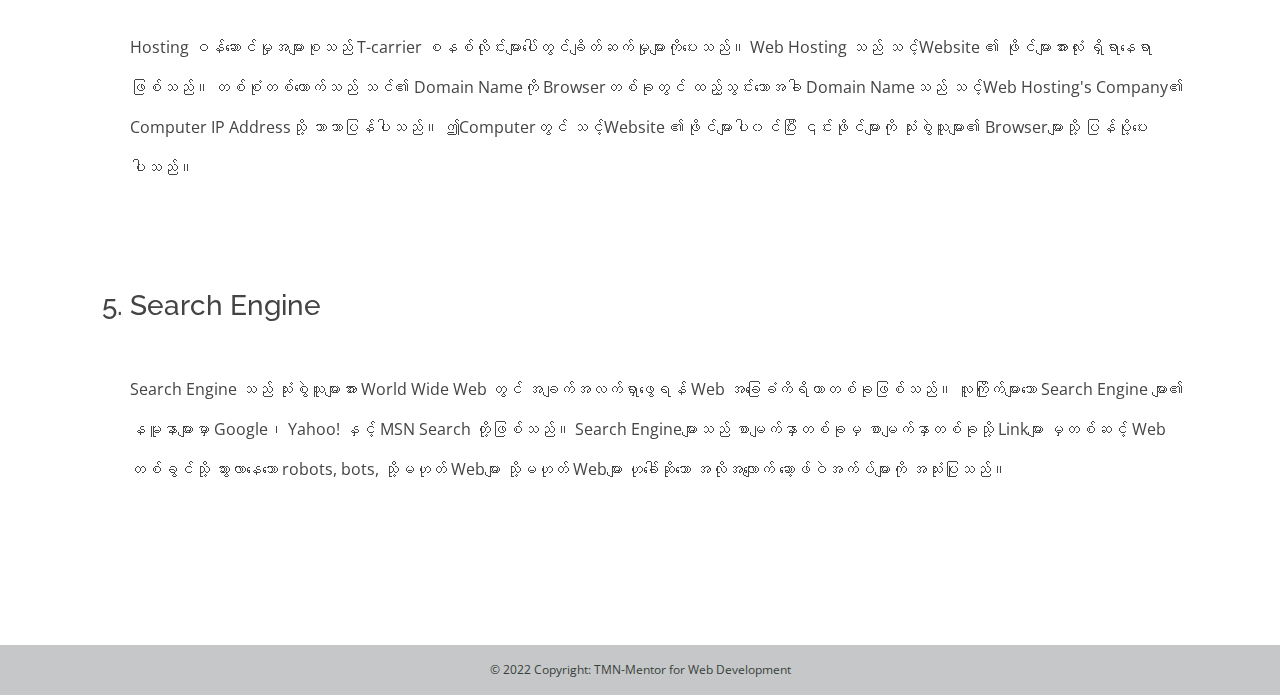
<file: web-development.html>
<!DOCTYPE html>
<html lang="en">

  <head>
    <meta charset="utf-8">
    <meta content="width=device-width, initial-scale=1.0" name="viewport">

    <title>What's Web Development | TMN-Mentor for Web Development</title>
    <meta content="" name="description">
    <meta content="" name="keywords">

    <!-- Favicons -->
    <link href="img/favicon.ico" rel="icon">

    <!-- Google Fonts -->
    <link href="https://fonts.googleapis.com/css?family=Open+Sans:300,300i,400,400i,600,600i,700,700i|Raleway:300,300i,400,400i,500,500i,600,600i,700,700i|Poppins:300,300i,400,400i,500,500i,600,600i,700,700i" rel="stylesheet">

    <!-- Vendor CSS Files -->
    <link href="vendor/animate.css/animate.min.css" rel="stylesheet">
    <link href="vendor/aos/aos.css" rel="stylesheet">
    <link href="vendor/bootstrap/css/bootstrap.min.css" rel="stylesheet">
    <link href="vendor/bootstrap-icons/bootstrap-icons.css" rel="stylesheet">
    <link href="vendor/boxicons/css/boxicons.min.css" rel="stylesheet">
    <link href="vendor/remixicon/remixicon.css" rel="stylesheet">
    <link href="vendor/swiper/swiper-bundle.min.css" rel="stylesheet">

    <!-- Template Main CSS File -->
    <link href="css/style.css" rel="stylesheet">
  </head>

  <body>
    <!-- ======= Header ======= -->
    <header id="header" class="fixed-top">
      <div class="container header">
      <a href="index.html"><img src="img/logo.png" class="logo"></a>
      <div class="container d-flex align-items-center">
        <nav id="navbar" class="navbar order-last order-lg-0">
          <ul>
            <li><a href="index.html">Home</a></li>
            <li><a class="active" href="blog.html">Blog</a></li>
            <li><a href="video.html">Videos</a></li>
          </ul>
          <i class="bi bi-list mobile-nav-toggle"></i>
        </nav><!-- .navbar -->

      </div>
      </div>
    </header>
    <!-- ======= End Header ======= -->

    <!-- ======= Section ======= -->
    <section class="detail-text">
      <div class="container position-relative" data-aos="zoom-in" data-aos-delay="100">
        <main id="main">
          <ul class="breadcrumbs">
            <li class="breadcrumbs-item"><a href="index.html">Home </a></li>
            <li class="breadcrumbs-item"><a href="blog.html">Blog </a></li>
            <li class="breadcrumbs-item active">What is Web Development</li>
          </ul>
          
          <h1>What is Web development?</h1>
          <p>Web development ဆိုတာက website တွေကိုဖန်တီးတာ၊ပြုပြင်ထိန်းသိမ်းတာတွေကို  code တွေ markup တွေနဲ့ လုပ်ပြီး အင်တာနက်ကို အသုံးပြုပြီး အသုံးပြုသူထံကို Web Browser ကနေ တစ်ဆင့် ပြသပါသည်။</p>
          <p>ဆက်လက်ပြီးပြောရမယ်ဆိုရင် web development မှာ ဘာတွေထပ်သိသင့်သလဲဆို -
            <ol>
              <li>Web Server</li>
              <li>Web Browser </li>
              <li>Domain Name</li>
              <li>Hosting</li>
              <li>Search Engine </li>
            </ol>
            ဆိုတဲ့အရာတွေကိုလဲ သိထားသင့်ပါသည်။</p>

          <ol>
            <h3><li>Web Server</li></h3>
              <p>Web server ဆိုတာ  World Wide Web မှ သုံးစွဲသူတွေရဲ့တောင်းဆိုမှုများကို HTTP (Hypertext Transfer Protocol) နှင့် အခြားသော ပရိုတိုကောများကို အသုံးပြုပြီး တုံ့ပြန်တဲ့ Software and Hardware တွေဖြစ်သည်။</p>

              <p>Web Server တစ်ခု၏ အဓိကအလုပ်မှာ အသုံးပြုသူများထံသို့ Web Page များကို သိမ်းဆည်းခြင်း၊ လုပ်ဆောင်ခြင်းနှင့် ပေးပို့ခြင်းများမှတစ်ဆင့် web browser ကနေ ပြသရန်ဖြစ်သည်။ HTTP အပြင်၊ Web Server များသည် အီးမေးလ်၊ ဖိုင်လွှဲပြောင်းခြင်းနှင့် သိုလှောင်မှုအတွက် အသုံးပြုသည့် SMTP (Simple Mail Transfer Protocol) နှင့် FTP (File Transfer Protocol) တို့ကိုလည်း ပံ့ပိုးပေးပါသည်။</p>
              <h4>Common and Top Web Server</h4>
              <ul>
                <li>Apache HTTP Server</li>
                <li>Microsoft Internet Information Services (IIS)</li>
                <li>Nginx</li>
                <li>Lighttpd</li>
                <li>Sun Java System Web Server</li>
              </ul>
              
            <h3><li>Web Browser </li></h3> 
            <p>Web Browser တစ်ခုသည်အင်တာနက်ကိုသုံးပြီးတော့ မည်သည့်နေရာကနေမဆို ပို့ဆောင်ပြသပေးသည်။ ၎င်းက Website၏  အခြားအစိတ်အပိုင်းများမှ အချက်အလက်များကို ရယူပြီး သင့် destktop သို့မဟုတ် Mobile ပေါ်တွင် ပြသပေးသည်။ Webiste ပေါ်တွင် စာသား၊ ရုပ်ပုံများနှင့် ဗီဒီယိုများကို မည်ကဲ့သို့ ပေးပို့သည်ကို သတ်မှတ်ထားသည့် Hypertext Transfer Protocol ကို အသုံးပြု၍ အချက်အလက်ကို လွှဲပြောင်းပေးသည်။အဲ့ဒီအချက်အလက်တွေကို ကမ္ဘာပေါ်ရှိ မည်သည့် browser ကိုမဆို သုံးနေတဲ့သူတွေက သည်သတင်းအချက်အလက်ကို တစ်သမတ်တည်းပုံစံနဲ့မြင်နေရသည်။</p>
            <h4>Common and Top Web Browser</h4>
              <ul>
                <li>Firefox</li>
                <li>Google Chrome</li>
                <li>Microsoft Edge</li>
                <li>Apple Safari</li>
                <li>Opera</li>
                <li>Brave</li>
                <li>Vivaldi</li>
                <li>DuckDuckGo</li>
                <li>Chromium</li>
                <li>Epic</li>
              </ul>

            <h3><li>Domain Name</li></h3> 
            <p>Domain Name သည် Website တစ်ခုအတွက် သီးသန့်လိပ်စာဖြစ်တယ်။ Domain Name သည် သင့်Website သို့ ဝင်ရောက်ကြည့်ရှုရန် Browser ၏ URL bar တွင် ရိုက်ထည့်သော သင့်Website ၏ လိပ်စာဖြစ်သည်။အများအားဖြင့် ၎င်းတွင် Website Name နှင့် Domain Name Extension တို့ပါဝင်သည်။ မှတ်မိလွယ်တဲ့ Domain Nameက သင့်အမှတ်တံဆိပ်ကို ရှာဖွေရာတွင် ကူညီပေးပါသည်။</p>
            <p>နောက်တစ်ခုက domain name နဲ့ URL ကလဲ မတူညီပါဘူး။ URL ကတော့ သွားချင်တဲ့လမ်းကြောင်းတခုကိုတိုက်ရိုက်သွားလို့ရတဲ့ လမ်းကြောင်းပါ။ URL မှာ protocal, domain နဲ့ သီးသန့်page ကို သွားလို့ရတဲ့ path တစ်ခုပါဝင်ပါသည်။</p>
            <img src="img/url-structure.jpeg" width="500px" class="rounded mx-auto d-block">

            <h3><li>Hosting</li></h3> 
            <p>Hosting (Webstie hosting၊ Web hosting နှင့် Webhosting ဟုလည်းလူသိများသည်) သည် Websiteတစ်ခု သို့မဟုတ် တစ်ခုထက်ပိုသော Websiteများအတွက် Fileများ၏  Business of Housing, Serving နှင့် maintaining လုပ်ငန်းဖြစ်သည်။ Website Fileများအတွက် ပေးထားသည့် ကွန်ပျူတာနေရာထက် ပိုအရေးကြီးသည်မှာ အင်တာနက်နှင့် မြန်ဆန်သော ချိတ်ဆက်မှုပင်ဖြစ်သည်။ </p><p>Hosting ဝန်ဆောင်မှုအများစုသည် T-carrier စနစ်လိုင်းများပေါ်တွင်ချိတ်ဆက်မှုများကိုပေးသည်။ Web Hosting သည် သင့်Website ၏ ဖိုင်များအားလုံး ရှိရာနေရာဖြစ်သည်။ တစ်စုံတစ်ယောက်သည် သင်၏ Domain Nameကို Browserတစ်ခုတွင် ထည့်သွင်းသောအခါ Domain Nameသည် သင့်Web Hosting's Company၏ Computer IP Addressသို့ ဘာသာပြန်ပါသည်။ ဤComputerတွင် သင့်Website ၏ဖိုင်များပါ၀င်ပြီး ၎င်းဖိုင်များကို သုံးစွဲသူများ၏ Browserများသို့ ပြန်ပို့ပေးပါသည်။</p>

            <h3><li>Search Engine </li></h3> 
            <p>Search Engine သည် သုံးစွဲသူများအား World Wide Web တွင် အချက်အလက်ရှာဖွေရန် Web အခြေခံကိရိယာတစ်ခုဖြစ်သည်။ လူကြိုက်များသော Search Engine များ၏ နမူနာများမှာ Google၊ Yahoo! နှင့် MSN Search တို့ဖြစ်သည်။ Search Engineများသည် စာမျက်နှာတစ်ခုမှ စာမျက်နှာတစ်ခုသို့ Linkများ မှတစ်ဆင့် Web တစ်ခွင်သို့ သွားလာနေသော  robots, bots, သို့မဟုတ် Webများ သို့မဟုတ် Webများ ဟုခေါ်ဆိုသော အလိုအလျောက် ဆော့ဖ်ဝဲအက်ပ်များကို အသုံးပြုသည်။ </p>
          </ol>
        </main>
      </div>
    </section>
    <!-- ======= End Section ======= -->

    <!-- ======= Preloader ======= -->
    <div id="preloader"></div>
    <a href="#" class="back-to-top d-flex align-items-center justify-content-center"><i class="bi bi-arrow-up-short"></i></a>
    <!-- ======= End Preloader ======= -->

    <!-- ======= Footer ======= -->
    <footer class="bg-light text-center text-lg-start">
      <div class="text-center p-3" style="background-color: rgba(0, 0, 0, 0.2);">
        © 2022 Copyright: TMN-Mentor for Web Development</a>
      </div>
    </footer>
    <!-- ======= End Footer ======= -->

    <!-- Vendor JS Files -->
    <script src="vendor/purecounter/purecounter.js"></script>
    <script src="vendor/aos/aos.js"></script>
    <script src="vendor/bootstrap/js/bootstrap.bundle.min.js"></script>
    <script src="vendor/swiper/swiper-bundle.min.js"></script>
    <script src="vendor/php-email-form/validate.js"></script>

    <!-- Template Main JS File -->
    <script src="js/main.js"></script>
  </body>
</html>
</file>
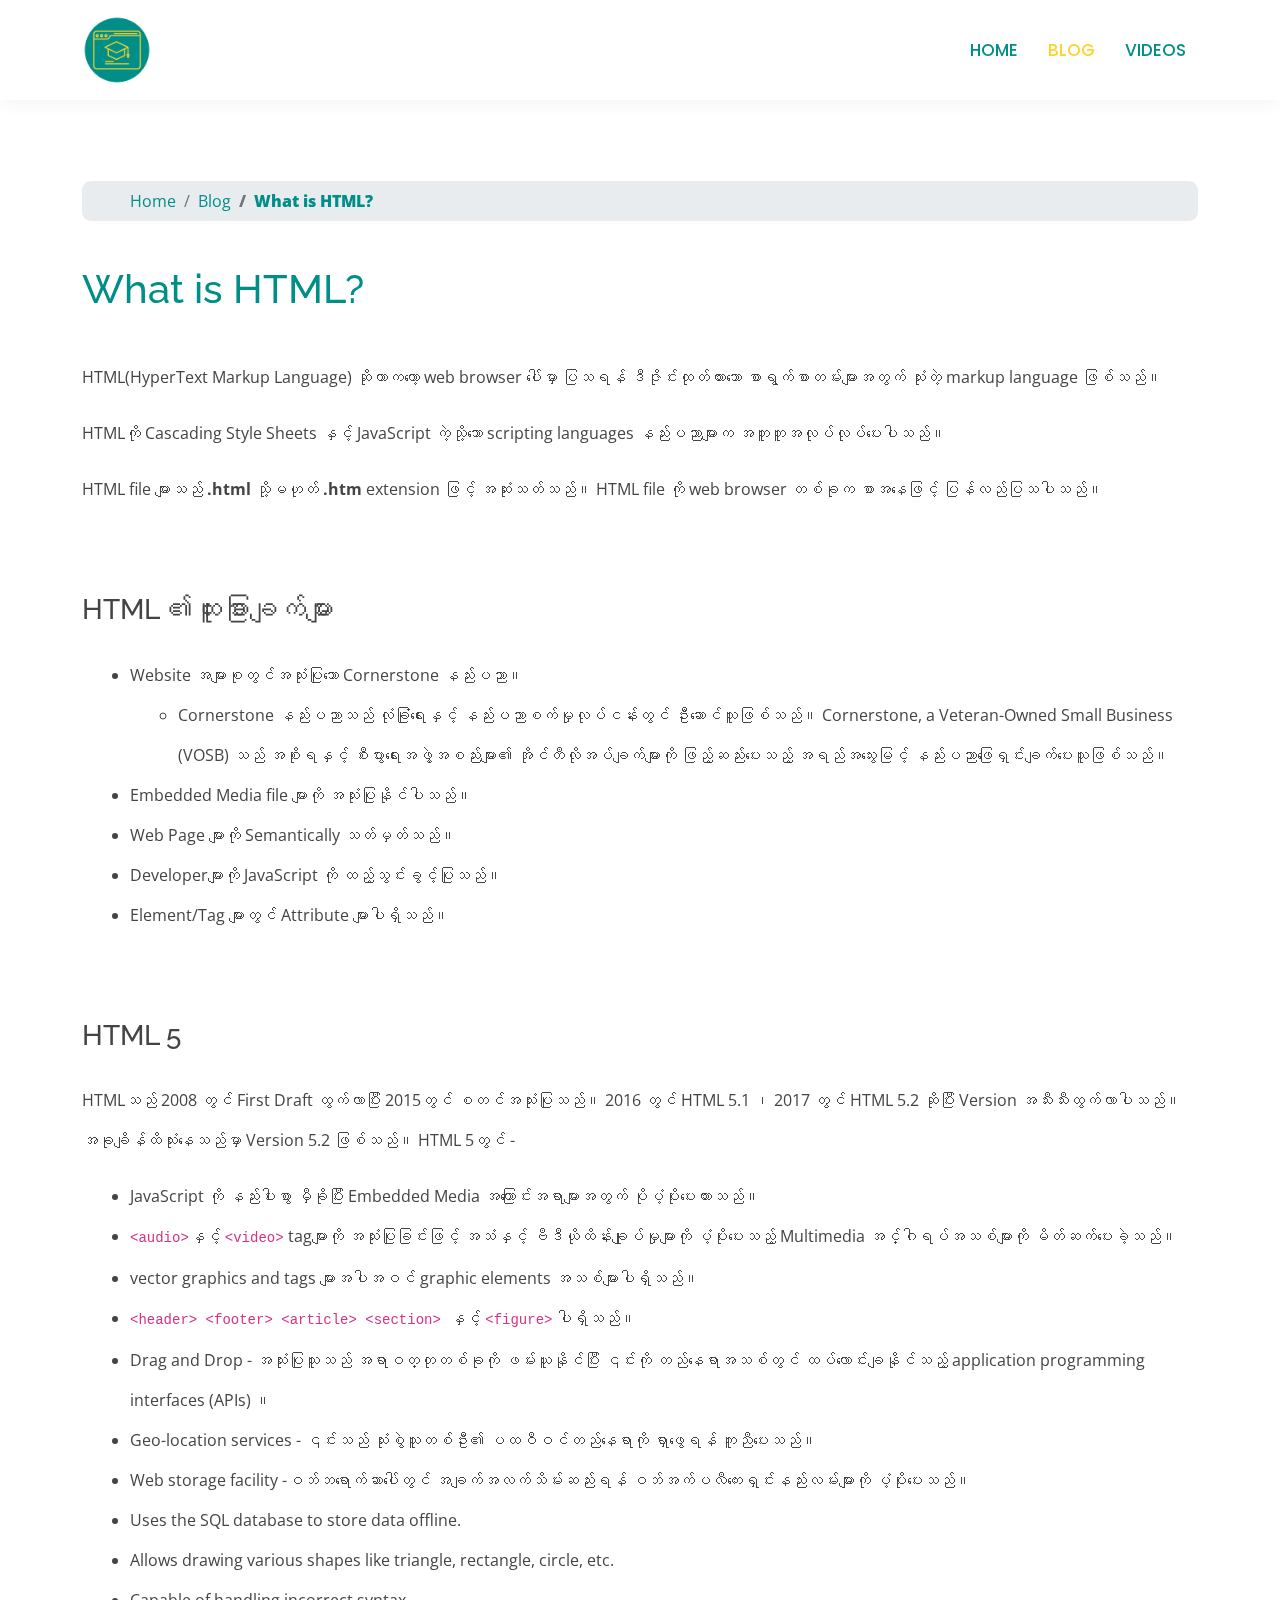
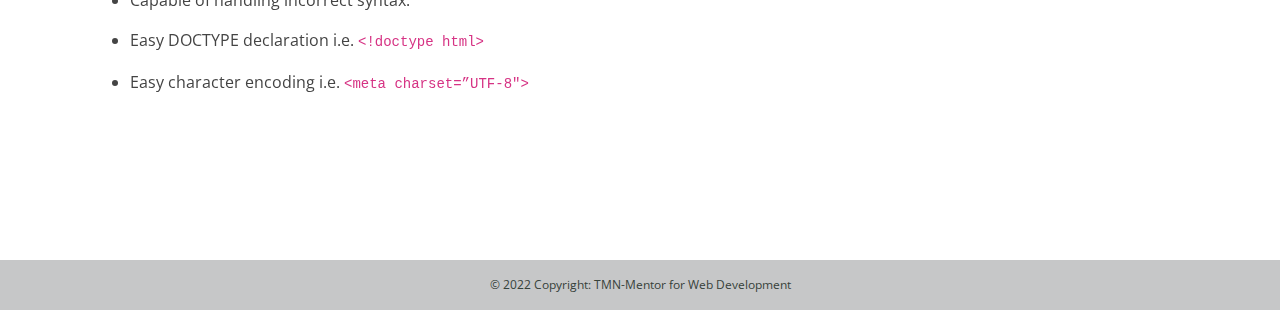
<file: what’s-Html.html>
<!DOCTYPE html>
<html lang="en">

  <head>
    <meta charset="utf-8">
    <meta content="width=device-width, initial-scale=1.0" name="viewport">

    <title>What's HTML | TMN-Mentor for Web Development</title>
    <meta content="" name="description">
    <meta content="" name="keywords">

    <!-- Favicons -->
    <link href="img/favicon.ico" rel="icon">

    <!-- Google Fonts -->
    <link href="https://fonts.googleapis.com/css?family=Open+Sans:300,300i,400,400i,600,600i,700,700i|Raleway:300,300i,400,400i,500,500i,600,600i,700,700i|Poppins:300,300i,400,400i,500,500i,600,600i,700,700i" rel="stylesheet">

    <!-- Vendor CSS Files -->
    <link href="vendor/animate.css/animate.min.css" rel="stylesheet">
    <link href="vendor/aos/aos.css" rel="stylesheet">
    <link href="vendor/bootstrap/css/bootstrap.min.css" rel="stylesheet">
    <link href="vendor/bootstrap-icons/bootstrap-icons.css" rel="stylesheet">
    <link href="vendor/boxicons/css/boxicons.min.css" rel="stylesheet">
    <link href="vendor/remixicon/remixicon.css" rel="stylesheet">
    <link href="vendor/swiper/swiper-bundle.min.css" rel="stylesheet">

    <!-- Template Main CSS File -->
    <link href="css/style.css" rel="stylesheet">
  </head>

  <body>
    <!-- ======= Header ======= -->
    <header id="header" class="fixed-top">
      <div class="container header">
      <a href="index.html"><img src="img/logo.png" class="logo"></a>
      <div class="container d-flex align-items-center">
        <nav id="navbar" class="navbar order-last order-lg-0">
          <ul>
            <li><a href="index.html">Home</a></li>
            <li><a class="active" href="blog.html">Blog</a></li>
            <li><a href="video.html">Videos</a></li>
          </ul>
          <i class="bi bi-list mobile-nav-toggle"></i>
        </nav><!-- .navbar -->

      </div>
      </div>
    </header>
    <!-- ======= End Header ======= -->

    <!-- ======= Section ======= -->
    <section class="detail-text">
      <div class="container position-relative" data-aos="zoom-in" data-aos-delay="100">
        <main id="main">
          <ul class="breadcrumbs">
            <li class="breadcrumbs-item"><a href="index.html">Home </a></li>
            <li class="breadcrumbs-item"><a href="blog.html">Blog </a></li>
            <li class="breadcrumbs-item active">What is HTML?</li>
          </ul>
          
          <h1>What is HTML?</h1>
          <p>HTML(HyperText Markup Language) ဆိုတာကတော့ web browser ပေါ်မှာ ပြသရန် ဒီဇိုင်းထုတ်ထားသော စာရွက်စာတမ်းများအတွက် သုံးတဲ့ markup language ဖြစ်သည်။</p>
          <p>HTMLကို Cascading Style Sheets နှင့် JavaScript ကဲ့သို့သော scripting languages နည်းပညာများက အတူတူအလုပ်လုပ်ပေးပါသည်။<p>
          <p>HTML file များသည် <b>.html</b> သို့မဟုတ် <b>.htm</b> extension ဖြင့် အဆုံးသတ်သည်။ HTML file ကို web browser တစ်ခုက စာအနေဖြင့် ပြန်လည်ပြသပါသည်။</p>
          <h3>HTML ၏ထူးခြားချက်များ</h3>
          <ul>
            <li>Website အများစုတွင်အသုံးပြုသော Cornerstone နည်းပညာ။</li>
            <ul><li>Cornerstone နည်းပညာသည် လုံခြုံရေးနှင့် နည်းပညာစက်မှုလုပ်ငန်းတွင် ဦးဆောင်သူဖြစ်သည်။ Cornerstone, a Veteran-Owned Small Business (VOSB) သည် အစိုးရနှင့် စီးပွားရေးအဖွဲ့အစည်းများ၏ အိုင်တီလိုအပ်ချက်များကို ဖြည့်ဆည်းပေးသည့် အရည်အသွေးမြင့် နည်းပညာဖြေရှင်းချက်ပေးသူဖြစ်သည်။</li></ul>
            <li>Embedded Media file များကို အသုံးပြုနိုင်ပါသည်။</li>
            <li>Web Page များကို Semantically သတ်မှတ်သည်။</li>
            <li>Developerများကို JavaScript ကို ထည့်သွင်းခွင့်ပြုသည်။</li>
            <li>Element/Tag များတွင် Attribute များပါရှိသည်။</li>
          </ul>
          <h3>HTML 5</h3>
          <p>HTMLသည် 2008 တွင် First Draft ထွက်လာပြီး 2015တွင် စတင်အသုံးပြုသည်။ 2016 တွင် HTML 5.1 ၊ 2017 တွင် HTML 5.2 ဆိုပြီး Version အသီးသီးထွက်လာပါသည်။ အခုချိန်ထိသုံးနေသည်မှာ Version 5.2 ဖြစ်သည်။ HTML 5တွင် -
          <ul>
            <li>JavaScript ကို နည်းပါးစွာ မှီခိုပြီး Embedded Media အကြောင်းအရာများအတွက် ပိုပံ့ပိုးပေးထားသည်။ 
            <li><code>&lt;audio&gt;</code>နှင့် <code>&lt;video&gt;</code> tagများကို အသုံးပြုခြင်းဖြင့် အသံနှင့် ဗီဒီယိုထိန်းချုပ်မှုများကို ပံ့ပိုးပေးသည့် Multimedia အင်္ဂါရပ်အသစ်များကို မိတ်ဆက်ပေးခဲ့သည်။
            <li>vector graphics and tags များအပါအဝင် graphic elements အသစ်များပါရှိသည်။
            <li>  <code>&lt;header&gt;  &lt;footer&gt;    &lt;article&gt;    &lt;section&gt; </code>  နှင့်  <code>&lt;figure&gt;</code>  ပါရှိသည်။
            <li>Drag and Drop - အသုံးပြုသူသည် အရာဝတ္တုတစ်ခုကို ဖမ်းယူနိုင်ပြီး ၎င်းကို တည်နေရာအသစ်တွင် ထပ်လောင်းချနိုင်သည့် application programming interfaces (APIs) ။
            <li>Geo-location services - ၎င်းသည် သုံးစွဲသူတစ်ဦး၏ ပထဝီဝင်တည်နေရာကို ရှာဖွေရန် ကူညီပေးသည်။
            <li>Web storage facility -ဝဘ်ဘရောက်ဆာပေါ်တွင် အချက်အလက်သိမ်းဆည်းရန် ဝဘ်အက်ပလီကေးရှင်းနည်းလမ်းများကို ပံ့ပိုးပေးသည်။
            <li>Uses the SQL database to store data offline.
            <li>Allows drawing various shapes like triangle, rectangle, circle, etc.
            <li>Capable of handling incorrect syntax.
            <li>Easy DOCTYPE declaration i.e. <code>&lt;!doctype html&gt;</code> 
            <li>Easy character encoding i.e.  <code>&lt;meta charset=”UTF-8″&gt;</code> 
          </ul>
  
        </main>
      </div>
    </section>
    <!-- ======= End Section ======= -->

    <!-- ======= Preloader ======= -->
    <div id="preloader"></div>
    <a href="#" class="back-to-top d-flex align-items-center justify-content-center"><i class="bi bi-arrow-up-short"></i></a>
    <!-- ======= End Preloader ======= -->

    <!-- ======= Footer ======= -->
    <footer class="bg-light text-center text-lg-start">
      <div class="text-center p-3" style="background-color: rgba(0, 0, 0, 0.2);">
        © 2022 Copyright: TMN-Mentor for Web Development</a>
      </div>
    </footer>
    <!-- ======= End Footer ======= -->

    <!-- Vendor JS Files -->
    <script src="vendor/purecounter/purecounter.js"></script>
    <script src="vendor/aos/aos.js"></script>
    <script src="vendor/bootstrap/js/bootstrap.bundle.min.js"></script>
    <script src="vendor/swiper/swiper-bundle.min.js"></script>
    <script src="vendor/php-email-form/validate.js"></script>

    <!-- Template Main JS File -->
    <script src="js/main.js"></script>
  </body>
</html>
</file>
<file: css/style.css>
/**
* Template Name: Mentor - v4.7.0
* Template URL: https://bootstrapmade.com/mentor-free-education-bootstrap-theme/
* Author: BootstrapMade.com
* License: https://bootstrapmade.com/license/
*/

/*--------------------------------------------------------------
# General
--------------------------------------------------------------*/
body {
  font-family: "Open Sans", sans-serif;
  color: #444444;
}

a {
  color: #008E89;
  text-decoration: none;
}

a:hover {
  color: #ffd32d;
  text-decoration: none;
}

h1, h2, h3, h4, h5, h6 {
  font-family: "Raleway", sans-serif;
}
p {
  line-height: 2.5em;
}
ol ol, ol ul, ul ol, ul ul {
  padding-left: 3em;
}
li {
  line-height: 2.5em;
}
ol, ul {
  padding-left: 3em;
}

/*--------------------------------------------------------------
# Back to top button
--------------------------------------------------------------*/
.back-to-top {
  position: fixed;
  visibility: hidden;
  opacity: 0;
  right: 15px;
  bottom: 5px;
  z-index: 996;
  background: #008E89;
  width: 40px;
  height: 40px;
  border-radius: 50px;
  transition: all 0.4s;
}
.back-to-top i {
  font-size: 28px;
  color: #FFD32D;
  line-height: 0;
}
.back-to-top i:hover {
  /*background: #FFD32D;*/
  color: #008E89;
}
.back-to-top:hover {
  background: #FFD32D;
  color: #008E89;
}
.back-to-top.active {
  visibility: visible;
  opacity: 1;
}

/*--------------------------------------------------------------
# Preloader
--------------------------------------------------------------*/
#preloader {
  position: fixed;
  top: 0;
  left: 0;
  right: 0;
  bottom: 0;
  z-index: 9999;
  overflow: hidden;
  background: #fff;
}

#preloader:before {
  content: "";
  position: fixed;
  top: calc(50% - 30px);
  left: calc(50% - 30px);
  border: 6px solid #5fcf80;
  border-top-color: #fff;
  border-bottom-color: #fff;
  border-radius: 50%;
  width: 60px;
  height: 60px;
  -webkit-animation: animate-preloader 1s linear infinite;
  animation: animate-preloader 1s linear infinite;
}

@-webkit-keyframes animate-preloader {
  0% {
    transform: rotate(0deg);
  }
  100% {
    transform: rotate(360deg);
  }
}

@keyframes animate-preloader {
  0% {
    transform: rotate(0deg);
  }
  100% {
    transform: rotate(360deg);
  }
}
/*--------------------------------------------------------------
# Disable aos animation delay on mobile devices
--------------------------------------------------------------*/
@media screen and (max-width: 768px) {
  [data-aos-delay] {
    transition-delay: 0 !important;
  }
}
/*--------------------------------------------------------------
# Header
--------------------------------------------------------------*/
#header {
  background: #fff;
  transition: all 0.5s;
  z-index: 997;
  padding: 15px 0;
  box-shadow: 0px 0 18px rgba(55, 66, 59, 0.08);
}
.container.header {
  display: flex;
}
#header .logo {
  font-size: 30px;
  margin: 0;
  padding: 0;
  line-height: 1;
  font-weight: 600;
  letter-spacing: 1px;
  text-transform: uppercase;
  font-family: "Poppins", sans-serif;
  width: 70px;
}
#header .logo a {
  color: #5fcf80;
}
#header .logo img {
  max-height: 40px;
}

/**
* Get Startet Button 
*/
.get-started-btn {
  margin-left: 22px;
  background: #5fcf80;
  color: #fff;
  border-radius: 50px;
  padding: 8px 25px;
  white-space: nowrap;
  transition: 0.3s;
  font-size: 14px;
  display: inline-block;
}
.get-started-btn:hover {
  background: #3ac162;
  color: #fff;
}
@media (max-width: 768px) {
  .get-started-btn {
    margin: 0 15px 0 0;
    padding: 6px 18px;
  }
}

/*--------------------------------------------------------------
# Navigation Menu
--------------------------------------------------------------*/
/**
* Desktop Navigation 
*/
.navbar {
  padding: 0;
  /*margin: 0 auto;*/
}
.d-flex {
  justify-content: flex-end;
}
.navbar ul {
  margin: 0;
  padding: 0;
  display: flex;
  list-style: none;
  align-items: center;
}
.navbar li {
  position: relative;
}
.navbar a, .navbar a:focus {
  display: flex;
  align-items: center;
  justify-content: space-between;
  padding: 10px 0 10px 30px;
  font-family: "Poppins", sans-serif;
  font-size: 17px;
  text-transform: uppercase;
  font-weight: 500;
  color: #008E89;
  white-space: nowrap;
  transition: 0.3s;
}
.navbar a i, .navbar a:focus i {
  font-size: 12px;
  line-height: 0;
  margin-left: 5px;
}
.navbar a:hover, .navbar .active, .navbar .active:focus, .navbar li:hover > a {
  color: #ffd32d;
}
.navbar .dropdown ul {
  display: block;
  position: absolute;
  left: 30px;
  top: calc(100% + 30px);
  margin: 0;
  padding: 10px 0;
  z-index: 99;
  opacity: 0;
  visibility: hidden;
  background: #fff;
  box-shadow: 0px 0px 30px rgba(127, 137, 161, 0.25);
  transition: 0.3s;
  border-radius: 4px;
}
.navbar .dropdown ul li {
  min-width: 200px;
}
.navbar .dropdown ul a {
  padding: 10px 20px;
  font-size: 14px;
  text-transform: none;
  font-weight: 500;
}
.navbar .dropdown ul a i {
  font-size: 12px;
}
.navbar .dropdown ul a:hover, .navbar .dropdown ul .active:hover, .navbar .dropdown ul li:hover > a {
  color: #5fcf80;
}
.navbar .dropdown:hover > ul {
  opacity: 1;
  top: 100%;
  visibility: visible;
}
.navbar .dropdown .dropdown ul {
  top: 0;
  left: calc(100% - 30px);
  visibility: hidden;
}
.navbar .dropdown .dropdown:hover > ul {
  opacity: 1;
  top: 0;
  left: 100%;
  visibility: visible;
}
@media (max-width: 1366px) {
  .navbar .dropdown .dropdown ul {
    left: -90%;
  }
  .navbar .dropdown .dropdown:hover > ul {
    left: -100%;
  }
}

/**
* Mobile Navigation 
*/
.mobile-nav-toggle {
  color: #37423b;
  font-size: 28px;
  cursor: pointer;
  display: none;
  line-height: 0;
  transition: 0.5s;
}
.mobile-nav-toggle.bi-x {
  color: #fff;
}

@media (max-width: 991px) {
  .mobile-nav-toggle {
    display: block;
  }

  .navbar ul {
    display: none;
  }
}
.navbar-mobile {
  position: fixed;
  overflow: hidden;
  top: 0;
  right: 0;
  left: 0;
  bottom: 0;
  background: rgba(32, 38, 34, 0.9);
  transition: 0.3s;
  z-index: 999;
}
.navbar-mobile .mobile-nav-toggle {
  position: absolute;
  top: 15px;
  right: 15px;
}
.navbar-mobile ul {
  display: block;
  position: absolute;
  top: 55px;
  right: 15px;
  bottom: 15px;
  left: 15px;
  padding: 10px 0;
  border-radius: 6px;
  background-color: #fff;
  overflow-y: auto;
  transition: 0.3s;
  height: 300px;
}
.navbar-mobile a, .navbar-mobile a:focus {
  padding: 10px 20px;
  font-size: 18px;
  color: #37423b;
}
.navbar-mobile a:hover, .navbar-mobile .active, .navbar-mobile li:hover > a {
  color: #5fcf80;
}
.navbar-mobile .getstarted, .navbar-mobile .getstarted:focus {
  margin: 15px;
}
.navbar-mobile .dropdown ul {
  position: static;
  display: none;
  margin: 10px 20px;
  padding: 10px 0;
  z-index: 99;
  opacity: 1;
  visibility: visible;
  background: #fff;
  box-shadow: 0px 0px 30px rgba(127, 137, 161, 0.25);
}
.navbar-mobile .dropdown ul li {
  min-width: 200px;
}
.navbar-mobile .dropdown ul a {
  padding: 10px 20px;
}
.navbar-mobile .dropdown ul a i {
  font-size: 12px;
}
.navbar-mobile .dropdown ul a:hover, .navbar-mobile .dropdown ul .active:hover, .navbar-mobile .dropdown ul li:hover > a {
  color: #5fcf80;
}
.navbar-mobile .dropdown > .dropdown-active {
  display: block;
}

/*--------------------------------------------------------------
# Hero Section
--------------------------------------------------------------*/
#hero {
  width: 100%;
  height: 80vh;
  /*background: url("../img/bg.jpg") top center;*/
  background-color: #008E89;
  background-size: cover;
  position: relative;
}
/*#hero:before {
  content: "";
  background: rgba(0, 0, 0, 0.4);
  position: absolute;
  bottom: 0;
  top: 0;
  left: 0;
  right: 0;
}*/
#hero .container {
  padding-top: 72px;
}
@media (max-width: 992px) {
  #hero .container {
    padding-top: 62px;
  }
}

#hero h1 {
  margin: 0;
  font-size: 40px;
  font-weight: 700;
  line-height: 56px;
  color: #ffd32d;
  text-align: center;
  font-family: "Poppins", sans-serif;
}
.detail-text {
  margin-top: 3em;
}
.detail-text h1 {
  font-size: 40px;
  line-height: 56px;
  color: #008E89;
  margin: 1em 0;
}
.detail-text h3 {
  margin-bottom: 1em;
  margin-top: 3em;
}
#hero h2 {
  color: #eee;
  margin: 10px 0 0 0;
  font-size: 24px;
}
#hero .btn-get-started {
  font-family: "Raleway", sans-serif;
  font-weight: 500;
  font-size: 15px;
  letter-spacing: 1px;
  display: inline-block;
  padding: 10px 35px;
  border-radius: 50px;
  transition: 0.5s;
  margin-top: 30px;
  border: 2px solid #fff;
  color: #fff;
}
#hero .btn-get-started:hover {
  background: #5fcf80;
  border: 2px solid #5fcf80;
}
@media (min-width: 1024px) {
  #hero {
    background-attachment: fixed;
  }
}
@media (max-width: 768px) {
  #hero {
    height: 100vh;
  }
  #hero h1 {
    font-size: 28px;
    line-height: 36px;
  }
  #hero h2 {
    font-size: 18px;
    line-height: 24px;
  }
}

/*--------------------------------------------------------------
# Sections General
--------------------------------------------------------------*/
section {
  padding: 60px 0;
  overflow: hidden;
}

.section-bg {
  background-color: #f6f7f6;
}

.section-title {
  padding-bottom: 40px;
}
.section-title h2 {
  font-size: 14px;
  font-weight: 500;
  padding: 0;
  line-height: 1px;
  margin: 0 0 5px 0;
  letter-spacing: 2px;
  text-transform: uppercase;
  color: #aaaaaa;
  font-family: "Poppins", sans-serif;
}
.section-title h2::after {
  content: "";
  width: 120px;
  height: 1px;
  display: inline-block;
  background: #9ae1af;
  margin: 4px 10px;
}
.section-title p {
  margin: 0;
  margin: 0;
  font-size: 36px;
  font-weight: 700;
  text-transform: uppercase;
  font-family: "Poppins", sans-serif;
  color: #37423b;
}

.breadcrumbs {
  margin-top: 73px;
  text-align: center;
  border-radius: 9px;
  background: #e9ecef;
  display: flex;
  list-style: none;
}
.breadcrumbs-item a {
  color: #008E89;
}
.breadcrumbs-item+.breadcrumbs-item::before {
    display: inline-block;
    padding-right: 0.5rem;
    padding-left: 0.5rem;
    color: #6c757d;
    content: "/";
}
.breadcrumbs-item.active {
  color: #008E89;
  font-weight: 900;
}
@media (max-width: 992px) {
  .breadcrumbs {
    margin-top: 63px;
  }
}
.breadcrumbs h2 {
  font-size: 32px;
  font-weight: 500;
}
.breadcrumbs p {
  font-size: 14px;
  margin-bottom: 0;
}

/*--------------------------------------------------------------
# About
--------------------------------------------------------------*/
.about .content h3 {
  font-weight: 600;
  font-size: 26px;
}
.about .content ul {
  list-style: none;
  padding: 0;
}
.about .content ul li {
  padding-bottom: 10px;
}
.about .content ul i {
  font-size: 20px;
  padding-right: 4px;
  color: #5fcf80;
}
.about .content .learn-more-btn {
  background: #5fcf80;
  color: #fff;
  border-radius: 50px;
  padding: 8px 25px 9px 25px;
  white-space: nowrap;
  transition: 0.3s;
  font-size: 14px;
  display: inline-block;
}
.about .content .learn-more-btn:hover {
  background: #3ac162;
  color: #fff;
}
@media (max-width: 768px) {
  .about .content .learn-more-btn {
    margin: 0 48px 0 0;
    padding: 6px 18px;
  }
}

/*--------------------------------------------------------------
# Counts
--------------------------------------------------------------*/
.counts {
  padding: 30px 0;
}
.counts .counters span {
  font-size: 48px;
  display: block;
  color: #5fcf80;
  font-weight: 700;
}
.counts .counters p {
  padding: 0;
  margin: 0 0 20px 0;
  font-family: "Raleway", sans-serif;
  font-size: 15px;
  font-weight: 600;
  color: #37423b;
}

/*--------------------------------------------------------------
# Why Us
--------------------------------------------------------------*/
.why-us .content {
  padding: 30px;
  background: #5fcf80;
  border-radius: 4px;
  color: #fff;
}
.why-us .content h3 {
  font-weight: 700;
  font-size: 34px;
  margin-bottom: 30px;
}
.why-us .content p {
  margin-bottom: 30px;
}
.why-us .content .more-btn {
  display: inline-block;
  background: rgba(255, 255, 255, 0.2);
  padding: 6px 30px 8px 30px;
  color: #fff;
  border-radius: 50px;
  transition: all ease-in-out 0.4s;
}
.why-us .content .more-btn i {
  font-size: 14px;
}
.why-us .content .more-btn:hover {
  color: #5fcf80;
  background: #fff;
}
.why-us .icon-boxes .icon-box {
  text-align: center;
  background: #fff;
  padding: 40px 30px;
  width: 100%;
  border: 1px solid #eef0ef;
}
.why-us .icon-boxes .icon-box i {
  font-size: 32px;
  padding: 18px;
  color: #5fcf80;
  margin-bottom: 30px;
  background: #ecf9f0;
  border-radius: 50px;
}
.why-us .icon-boxes .icon-box h4 {
  font-size: 20px;
  font-weight: 700;
  margin: 0 0 30px 0;
}
.why-us .icon-boxes .icon-box p {
  font-size: 15px;
  color: #848484;
}

/*--------------------------------------------------------------
# Features
--------------------------------------------------------------*/
.features {
  padding-top: 0px;
}
.features .icon-box {
  display: flex;
  align-items: center;
  padding: 20px;
  transition: 0.3s;
  border: 1px solid #eef0ef;
}
.features .icon-box i {
  font-size: 32px;
  padding-right: 10px;
  line-height: 1;
}
.features .icon-box h3 {
  font-weight: 700;
  margin: 0;
  padding: 0;
  line-height: 1;
  font-size: 16px;
}
.features .icon-box h3 a {
  color: #37423b;
  transition: 0.3s;
}
.features .icon-box:hover {
  border-color: #5fcf80;
}
.features .icon-box:hover h3 a {
  color: #5fcf80;
}

/*--------------------------------------------------------------
# Courses
--------------------------------------------------------------*/
.courses .course-item {
  border-radius: 5px;
  border: 1px solid #eef0ef;
}
.courses .course-content {
  padding: 15px;
}
.courses .course-content h3 {
  font-weight: 700;
  font-size: 20px;
}
.courses .course-content h3 a {
  color: #37423b;
  transition: 0.3s;
}
.courses .course-content h3 a:hover {
  color: #5fcf80;
}
.courses .course-content p {
  font-size: 14px;
  color: #777777;
}
.courses .course-content h4 {
  font-size: 14px;
  background: #5fcf80;
  padding: 7px 14px;
  color: #fff;
  margin: 0;
}
.courses .course-content .price {
  margin: 0;
  font-weight: 700;
  font-size: 18px;
  color: #37423b;
}
.courses .trainer {
  padding-top: 15px;
  border-top: 1px solid #eef0ef;
}
.courses .trainer .trainer-profile img {
  max-width: 50px;
  border-radius: 50px;
}
.courses .trainer .trainer-profile span {
  padding-left: 10px;
  font-weight: 600;
  font-size: 16px;
  color: #5a6c60;
}
.courses .trainer .trainer-rank {
  font-size: 18px;
  color: #657a6d;
}
/*video*/
video {
  width: 100%;
  height: 300px;
  border-radius: 10px;
  border: 2px solid #d3d3d3;
}
.member-content {
    margin: 10px auto;
    text-align: center;
}


/*--------------------------------------------------------------
# Testimonials
--------------------------------------------------------------*/
.testimonials .testimonial-wrap {
  padding-left: 50px;
}
.testimonials .testimonials-carousel, .testimonials .testimonials-slider {
  overflow: hidden;
}
.testimonials .testimonial-item {
  box-sizing: content-box;
  padding: 30px 30px 30px 60px;
  margin: 30px 15px;
  min-height: 200px;
  border: 1px solid #eef0ef;
  position: relative;
  background: #fff;
}
.testimonials .testimonial-item .testimonial-img {
  width: 90px;
  border-radius: 10px;
  border: 6px solid #fff;
  position: absolute;
  left: -45px;
}
.testimonials .testimonial-item h3 {
  font-size: 18px;
  font-weight: bold;
  margin: 10px 0 5px 0;
  color: #111;
}
.testimonials .testimonial-item h4 {
  font-size: 14px;
  color: #999;
  margin: 0;
}
.testimonials .testimonial-item .quote-icon-left, .testimonials .testimonial-item .quote-icon-right {
  color: #c1ecce;
  font-size: 26px;
}
.testimonials .testimonial-item .quote-icon-left {
  display: inline-block;
  left: -5px;
  position: relative;
}
.testimonials .testimonial-item .quote-icon-right {
  display: inline-block;
  right: -5px;
  position: relative;
  top: 10px;
}
.testimonials .testimonial-item p {
  font-style: italic;
  margin: 15px auto 15px auto;
}
.testimonials .swiper-pagination {
  margin-top: 20px;
  position: relative;
}
.testimonials .swiper-pagination .swiper-pagination-bullet {
  width: 12px;
  height: 12px;
  background-color: #fff;
  opacity: 1;
  border: 1px solid #5fcf80;
}
.testimonials .swiper-pagination .swiper-pagination-bullet-active {
  background-color: #5fcf80;
}
@media (max-width: 767px) {
  .testimonials .testimonial-wrap {
    padding-left: 0;
  }
  .testimonials .testimonials-carousel, .testimonials .testimonials-slider {
    overflow: hidden;
  }
  .testimonials .testimonial-item {
    padding: 30px;
    margin: 15px;
  }
  .testimonials .testimonial-item .testimonial-img {
    position: static;
    left: auto;
  }
}

/*--------------------------------------------------------------
# Cource Details
--------------------------------------------------------------*/
.course-details h3 {
  font-size: 24px;
  margin: 30px 0 15px 0;
  font-weight: 700;
  position: relative;
  padding-bottom: 10px;
}
.course-details h3:before {
  content: "";
  position: absolute;
  display: block;
  width: 100%;
  height: 1px;
  background: #eef0ef;
  bottom: 0;
  left: 0;
}
.course-details h3:after {
  content: "";
  position: absolute;
  display: block;
  width: 60px;
  height: 1px;
  background: #5fcf80;
  bottom: 0;
  left: 0;
}
.course-details .course-info {
  background: #f6f7f6;
  padding: 10px 15px;
  margin-bottom: 15px;
}
.course-details .course-info h5 {
  font-weight: 400;
  font-size: 16px;
  margin: 0;
  font-family: "Poppins", sans-serif;
}
.course-details .course-info p {
  margin: 0;
  font-weight: 600;
}
.course-details .course-info a {
  color: #657a6d;
}

/*--------------------------------------------------------------
# Cource Details Tabs
--------------------------------------------------------------*/
.cource-details-tabs {
  overflow: hidden;
  padding-top: 0;
}
.cource-details-tabs .nav-tabs {
  border: 0;
}
.cource-details-tabs .nav-link {
  border: 0;
  padding: 12px 15px 12px 0;
  transition: 0.3s;
  color: #37423b;
  border-radius: 0;
  border-right: 2px solid #e2e7e4;
  font-weight: 600;
  font-size: 15px;
}
.cource-details-tabs .nav-link:hover {
  color: #5fcf80;
}
.cource-details-tabs .nav-link.active {
  color: #5fcf80;
  border-color: #5fcf80;
}
.cource-details-tabs .tab-pane.active {
  -webkit-animation: fadeIn 0.5s ease-out;
  animation: fadeIn 0.5s ease-out;
}
.cource-details-tabs .details h3 {
  font-size: 26px;
  font-weight: 600;
  margin-bottom: 20px;
  color: #37423b;
}
.cource-details-tabs .details p {
  color: #777777;
}
.cource-details-tabs .details p:last-child {
  margin-bottom: 0;
}
@media (max-width: 992px) {
  .cource-details-tabs .nav-link {
    border: 0;
    padding: 15px;
  }
  .cource-details-tabs .nav-link.active {
    color: #fff;
    background: #5fcf80;
  }
}

/*--------------------------------------------------------------
# Events
--------------------------------------------------------------*/
.card-title {
  margin: 1.5rem 0;
}
.card-group {
  display: flex; 
}
/*.events .card {
  border: 0;
  padding: 0 30px;
  margin-bottom: 60px;
  position: relative;
}
.events .card-img {
  width: calc(100% + 60px);
  margin-left: -30px;
  overflow: hidden;
  z-index: 9;
  border-radius: 0;
}
.events .card-img img {
  max-width: 100%;
  transition: all 0.3s ease-in-out;
}
.events .card-body {
  z-index: 10;
  background: #fff;
  border-top: 4px solid #fff;
  padding: 30px;
  box-shadow: 0px 2px 15px rgba(0, 0, 0, 0.1);
  margin-top: -60px;
  transition: 0.3s;
}
.events .card-title {
  font-weight: 700;
  text-align: center;
  margin-bottom: 20px;
}
.events .card-title a {
  color: #37423b;
  transition: 0.3s;
}
.events .card-text {
  color: #5e5e5e;
}
.events .read-more a {
  color: #777777;
  text-transform: uppercase;
  font-weight: 600;
  font-size: 12px;
  transition: 0.3s;
}
.events .read-more a:hover {
  color: #5fcf80;
}
.events .card:hover img {
  transform: scale(1.1);
}
.events .card:hover .card-body {
  border-color: #5fcf80;
}
.events .card:hover .card-body .card-title a {
  color: #5fcf80;
}
/*--------------------------------------------------------------
# button
--------------------------------------------------------------*/
.btn-primary {
  background: #008E89;
  border-color :#ffd32d;
}
.btn-primary:hover {
  background: #ffd32d;
  border-color :#008E89;
  color: black;
}
*/
/*--------------------------------------------------------------
# Pricing
--------------------------------------------------------------*/
.pricing .box {
  padding: 20px;
  background: #fff;
  text-align: center;
  border: 1px solid #eef0ef;
  border-radius: 0;
  position: relative;
  overflow: hidden;
}
.pricing h3 {
  font-weight: 400;
  margin: -20px -20px 20px -20px;
  padding: 20px 15px;
  font-size: 16px;
  font-weight: 600;
  color: #777777;
  background: #f8f8f8;
}
.pricing h4 {
  font-size: 36px;
  color: #5fcf80;
  font-weight: 600;
  font-family: "Poppins", sans-serif;
  margin-bottom: 20px;
}
.pricing h4 sup {
  font-size: 20px;
  top: -15px;
  left: -3px;
}
.pricing h4 span {
  color: #bababa;
  font-size: 16px;
  font-weight: 300;
}
.pricing ul {
  padding: 0;
  list-style: none;
  color: #444444;
  text-align: center;
  line-height: 20px;
  font-size: 14px;
}
.pricing ul li {
  padding-bottom: 16px;
}
.pricing ul i {
  color: #5fcf80;
  font-size: 18px;
  padding-right: 4px;
}
.pricing ul .na {
  color: #ccc;
  text-decoration: line-through;
}
.pricing .btn-wrap {
  margin: 20px -20px -20px -20px;
  padding: 20px 15px;
  background: #f8f8f8;
  text-align: center;
}
.pricing .btn-buy {
  background: #5fcf80;
  display: inline-block;
  padding: 8px 35px;
  border-radius: 50px;
  color: #fff;
  transition: none;
  font-size: 14px;
  font-weight: 400;
  font-family: "Raleway", sans-serif;
  font-weight: 600;
  transition: 0.3s;
}
.pricing .btn-buy:hover {
  background: #3ac162;
}
.pricing .featured h3 {
  color: #fff;
  background: #5fcf80;
}
.pricing .advanced {
  width: 200px;
  position: absolute;
  top: 18px;
  right: -68px;
  transform: rotate(45deg);
  z-index: 1;
  font-size: 14px;
  padding: 1px 0 3px 0;
  background: #5fcf80;
  color: #fff;
}

/*--------------------------------------------------------------
# Contact
--------------------------------------------------------------*/
.contact {
  padding-top: 5px;
}
.contact .info {
  width: 100%;
  background: #fff;
}
.contact .info i {
  font-size: 20px;
  color: #5fcf80;
  float: left;
  width: 44px;
  height: 44px;
  background: #ecf9f0;
  display: flex;
  justify-content: center;
  align-items: center;
  border-radius: 50px;
  transition: all 0.3s ease-in-out;
}
.contact .info h4 {
  padding: 0 0 0 60px;
  font-size: 22px;
  font-weight: 600;
  margin-bottom: 5px;
  color: #37423b;
}
.contact .info p {
  padding: 0 0 0 60px;
  margin-bottom: 0;
  font-size: 14px;
  color: #657a6d;
}
.contact .info .email, .contact .info .phone {
  margin-top: 40px;
}
.contact .info .email:hover i, .contact .info .address:hover i, .contact .info .phone:hover i {
  background: #5fcf80;
  color: #fff;
}
.contact .php-email-form {
  width: 100%;
  background: #fff;
}
.contact .php-email-form .form-group {
  padding-bottom: 8px;
}
.contact .php-email-form .error-message {
  display: none;
  color: #fff;
  background: #ed3c0d;
  text-align: left;
  padding: 15px;
  font-weight: 600;
}
.contact .php-email-form .error-message br + br {
  margin-top: 25px;
}
.contact .php-email-form .sent-message {
  display: none;
  color: #fff;
  background: #18d26e;
  text-align: center;
  padding: 15px;
  font-weight: 600;
}
.contact .php-email-form .loading {
  display: none;
  background: #fff;
  text-align: center;
  padding: 15px;
}
.contact .php-email-form .loading:before {
  content: "";
  display: inline-block;
  border-radius: 50%;
  width: 24px;
  height: 24px;
  margin: 0 10px -6px 0;
  border: 3px solid #18d26e;
  border-top-color: #eee;
  -webkit-animation: animate-loading 1s linear infinite;
  animation: animate-loading 1s linear infinite;
}
.contact .php-email-form input, .contact .php-email-form textarea {
  border-radius: 4px;
  box-shadow: none;
  font-size: 14px;
}
.contact .php-email-form input:focus, .contact .php-email-form textarea:focus {
  border-color: #5fcf80;
}
.contact .php-email-form input {
  height: 44px;
}
.contact .php-email-form textarea {
  padding: 10px 12px;
}
.contact .php-email-form button[type=submit] {
  background: #5fcf80;
  border: 0;
  padding: 10px 35px;
  color: #fff;
  transition: 0.4s;
  border-radius: 50px;
}
.contact .php-email-form button[type=submit]:hover {
  background: #3ac162;
}
@-webkit-keyframes animate-loading {
  0% {
    transform: rotate(0deg);
  }
  100% {
    transform: rotate(360deg);
  }
}
@keyframes animate-loading {
  0% {
    transform: rotate(0deg);
  }
  100% {
    transform: rotate(360deg);
  }
}

/*--------------------------------------------------------------
# Footer
--------------------------------------------------------------*/
footer {
  color: #37423b;
  font-size: 12px;
  background: #eef0ef;
}
#footer .footer-top {
  padding: 60px 0 30px 0;
  background: #f9faf9;
}
#footer .footer-top .footer-contact {
  margin-bottom: 30px;
}
#footer .footer-top .footer-contact h4 {
  font-size: 22px;
  margin: 0 0 30px 0;
  padding: 2px 0 2px 0;
  line-height: 1;
  font-weight: 700;
}
#footer .footer-top .footer-contact p {
  font-size: 14px;
  line-height: 24px;
  margin-bottom: 0;
  font-family: "Raleway", sans-serif;
  color: #777777;
}
#footer .footer-top h4 {
  font-size: 16px;
  font-weight: bold;
  color: #444444;
  position: relative;
  padding-bottom: 12px;
}
#footer .footer-top .footer-links {
  margin-bottom: 30px;
}
#footer .footer-top .footer-links ul {
  list-style: none;
  padding: 0;
  margin: 0;
}
#footer .footer-top .footer-links ul i {
  padding-right: 2px;
  color: #5fcf80;
  font-size: 18px;
  line-height: 1;
}
#footer .footer-top .footer-links ul li {
  padding: 10px 0;
  display: flex;
  align-items: center;
}
#footer .footer-top .footer-links ul li:first-child {
  padding-top: 0;
}
#footer .footer-top .footer-links ul a {
  color: #777777;
  transition: 0.3s;
  display: inline-block;
  line-height: 1;
}
#footer .footer-top .footer-links ul a:hover {
  text-decoration: none;
  color: #5fcf80;
}
#footer .footer-newsletter {
  font-size: 15px;
}
#footer .footer-newsletter h4 {
  font-size: 16px;
  font-weight: bold;
  color: #444444;
  position: relative;
  padding-bottom: 12px;
}
#footer .footer-newsletter form {
  margin-top: 30px;
  background: #fff;
  padding: 6px 10px;
  position: relative;
  border-radius: 50px;
  text-align: left;
  border: 1px solid #e0e5e2;
}
#footer .footer-newsletter form input[type=email] {
  border: 0;
  padding: 4px 8px;
  width: calc(100% - 100px);
}
#footer .footer-newsletter form input[type=submit] {
  position: absolute;
  top: -1px;
  right: -1px;
  bottom: -1px;
  border: 0;
  background: none;
  font-size: 16px;
  padding: 0 20px 2px 20px;
  background: #5fcf80;
  color: #fff;
  transition: 0.3s;
  border-radius: 50px;
  box-shadow: 0px 2px 15px rgba(0, 0, 0, 0.1);
}
#footer .footer-newsletter form input[type=submit]:hover {
  background: #3ac162;
}
#footer .credits {
  padding-top: 5px;
  font-size: 13px;
}
#footer .credits a {
  color: #3ac162;
  transition: 0.3s;
}
#footer .credits a:hover {
  color: #5fcf80;
}
#footer .social-links a {
  font-size: 18px;
  display: inline-block;
  background: #5fcf80;
  color: #fff;
  line-height: 1;
  padding: 8px 0;
  margin-right: 4px;
  border-radius: 50%;
  text-align: center;
  width: 36px;
  height: 36px;
  transition: 0.3s;
}
#footer .social-links a:hover {
  background: #3ac162;
  color: #fff;
  text-decoration: none;
}
/*Table*/
table {
  width: 100%;
}
tr {
  text-align: center;
}
th {
  background-color:#008E89;
  color:#FFD32D;
  font-size:25px;
  height: 50px;
  border:  2px solid #FFD32D;
}
td {
  height: 50px;
  border:  2px solid #008E89;
  padding: 10px;
}
tbody, td, tfoot, thead, tr {
  border-color: #008E89;
  border-style: solid;
  border-width: 2px;
}

/*container*/
main {
  margin-bottom: 6em;
}
@media(max-width: 576px) {
  .container {
    max-width: 100% !important;
  }
}
.list-block {
  display: flex;
  flex-direction: row;
  justify-content: space-evenly;
}
.list-block-wraps h4 {
  text-decoration: underline;
  font-size: 20px;
}
</file>
